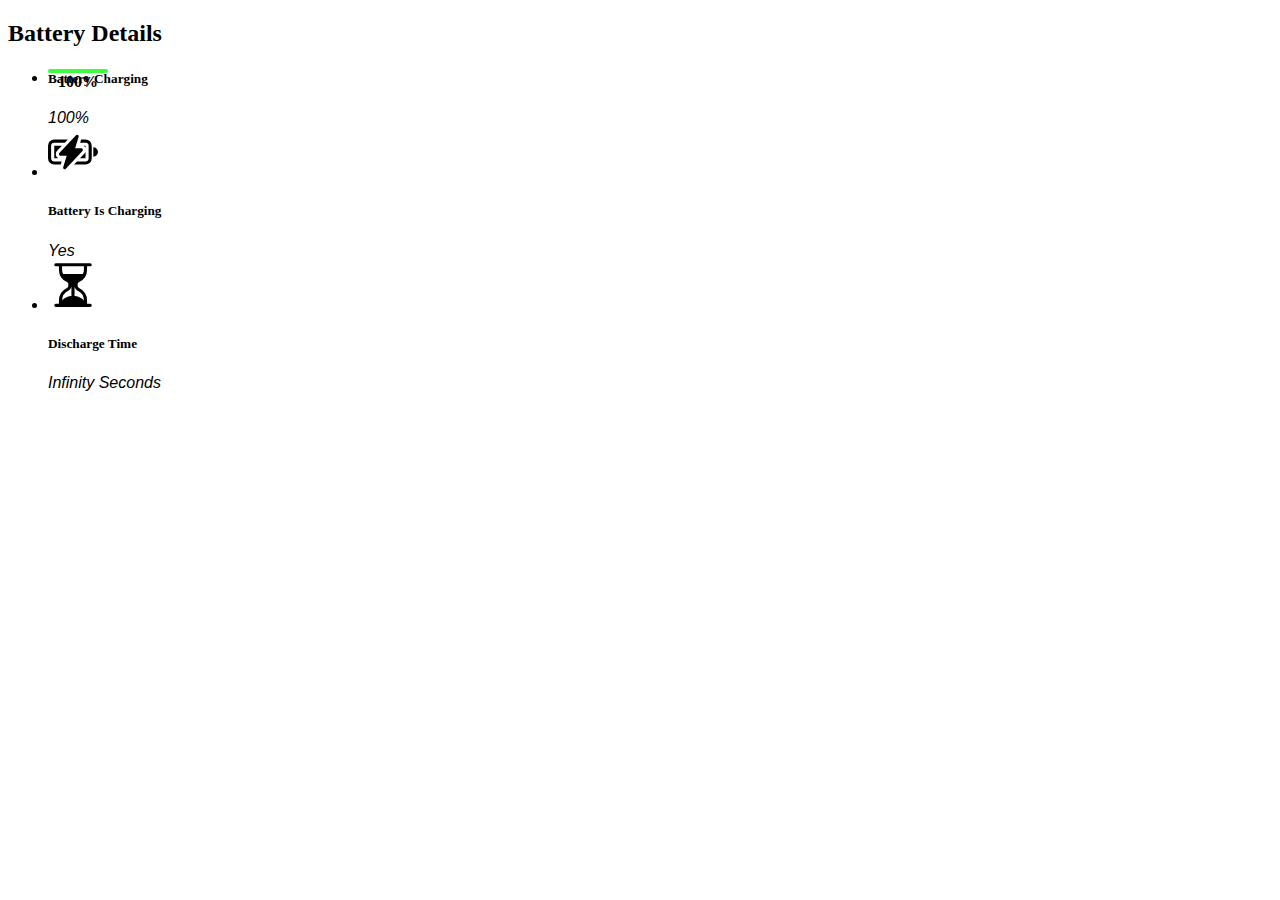
<file: battary Project/index.html>
<!DOCTYPE html>
<html lang="en">
  <head>
    <meta charset="UTF-8" />
    <meta name="viewport" content="width=device-width, initial-scale=1.0" />
    <title>Document</title>
    <link rel="stylesheet" href="https://cdn.jsdelivr.net/npm/bootstrap-icons@1.10.5/font/bootstrap-icons.css" />
    <link href="https://cdn.jsdelivr.net/npm/bootstrap@5.3.1/dist/css/bootstrap.min.css" rel="stylesheet" integrity="sha384-4bw+/aepP/YC94hEpVNVgiZdgIC5+VKNBQNGCHeKRQN+PtmoHDEXuppvnDJzQIu9" crossorigin="anonymous" />
    <style>
      .span {
        font-weight: 500;
        font-style: italic;
        font-family: "Lucida Sans", "Lucida Sans Regular", "Lucida Grande", "Lucida Sans Unicode", Geneva, Verdana, sans-serif;
      }
      .battery {
        margin-top: 8px;
        width: 60px;
        height: 70%;
        background-color: #ccc;
        border-radius: 5px;
        position: relative;
      }

      .battery-fill {
        font-weight: 800;
        height: 100%;

        background-color: #3eff3e;
        border-radius: 5px;
        position: absolute;
        text-align: center;
        padding-top: 4px;
        top: 0;
        left: 0;
        animation: fillAnimation 2s ease-in-out infinite;
      }

      @keyframes fillAnimation {
        0%,
        100% {
          transform: scaleY(1);
        }
        50% {
          transform: scaleY(0.9);
        }
      }
    </style>
  </head>
  <body>
    <div class="modal modal-sheet position-static d-block p-5 py-md-5" tabindex="-1" role="dialog" id="modalTour">
      <div class="modal-dialog" role="document">
        <div class="modal-content rounded-4 shadow bg-body-secondary">
          <div class="modal-body p-5">
            <h2 class="fw-bold mb-0">Battery Details</h2>

            <ul class="d-grid gap-4 my-5 list-unstyled small">
              <li class="d-flex gap-4">
                <div class="battery">
                  <div class="battery-fill" id="battery-fill"></div>
                </div>
                <div>
                  <h5 class="mb-0">Battery Charging</h5>
                  <span class="battery-percentage span"> Yes </span>
                </div>
              </li>
              <li class="d-flex gap-4">
                <svg xmlns="http://www.w3.org/2000/svg" width="50" fill="currentColor" class="bi bi-battery-charging" viewBox="0 0 16 16">
                  <path d="M9.585 2.568a.5.5 0 0 1 .226.58L8.677 6.832h1.99a.5.5 0 0 1 .364.843l-5.334 5.667a.5.5 0 0 1-.842-.49L5.99 9.167H4a.5.5 0 0 1-.364-.843l5.333-5.667a.5.5 0 0 1 .616-.09z" />
                  <path d="M2 4h4.332l-.94 1H2a1 1 0 0 0-1 1v4a1 1 0 0 0 1 1h2.38l-.308 1H2a2 2 0 0 1-2-2V6a2 2 0 0 1 2-2z" />
                  <path d="M2 6h2.45L2.908 7.639A1.5 1.5 0 0 0 3.313 10H2V6zm8.595-2-.308 1H12a1 1 0 0 1 1 1v4a1 1 0 0 1-1 1H9.276l-.942 1H12a2 2 0 0 0 2-2V6a2 2 0 0 0-2-2h-1.405z" />
                  <path d="M12 10h-1.783l1.542-1.639c.097-.103.178-.218.241-.34V10zm0-3.354V6h-.646a1.5 1.5 0 0 1 .646.646zM16 8a1.5 1.5 0 0 1-1.5 1.5v-3A1.5 1.5 0 0 1 16 8z" />
                </svg>
                <div>
                  <h5 class="mb-0">Battery Is Charging</h5>
                  <span class="battery-is-charge span"> Yes </span>
                </div>
              </li>
              <li class="d-flex gap-4">
                <svg xmlns="http://www.w3.org/2000/svg" width="50" fill="currentColor" class="bi bi-hourglass-split" viewBox="0 0 16 16">
                  <path
                    d="M2.5 15a.5.5 0 1 1 0-1h1v-1a4.5 4.5 0 0 1 2.557-4.06c.29-.139.443-.377.443-.59v-.7c0-.213-.154-.451-.443-.59A4.5 4.5 0 0 1 3.5 3V2h-1a.5.5 0 0 1 0-1h11a.5.5 0 0 1 0 1h-1v1a4.5 4.5 0 0 1-2.557 4.06c-.29.139-.443.377-.443.59v.7c0 .213.154.451.443.59A4.5 4.5 0 0 1 12.5 13v1h1a.5.5 0 0 1 0 1h-11zm2-13v1c0 .537.12 1.045.337 1.5h6.326c.216-.455.337-.963.337-1.5V2h-7zm3 6.35c0 .701-.478 1.236-1.011 1.492A3.5 3.5 0 0 0 4.5 13s.866-1.299 3-1.48V8.35zm1 0v3.17c2.134.181 3 1.48 3 1.48a3.5 3.5 0 0 0-1.989-3.158C8.978 9.586 8.5 9.052 8.5 8.351z"
                  />
                </svg>
                <div>
                  <h5 class="mb-0">Discharge Time</h5>
                  <span class="charging-time span"> Yes </span>
                </div>
              </li>
            </ul>
          </div>
        </div>
      </div>
    </div>

    <script src="script.js"></script>
    <script src="https://cdn.jsdelivr.net/npm/bootstrap@5.3.1/dist/js/bootstrap.bundle.min.js" integrity="sha384-HwwvtgBNo3bZJJLYd8oVXjrBZt8cqVSpeBNS5n7C8IVInixGAoxmnlMuBnhbgrkm" crossorigin="anonymous"></script>
  </body>
</html>
</file>
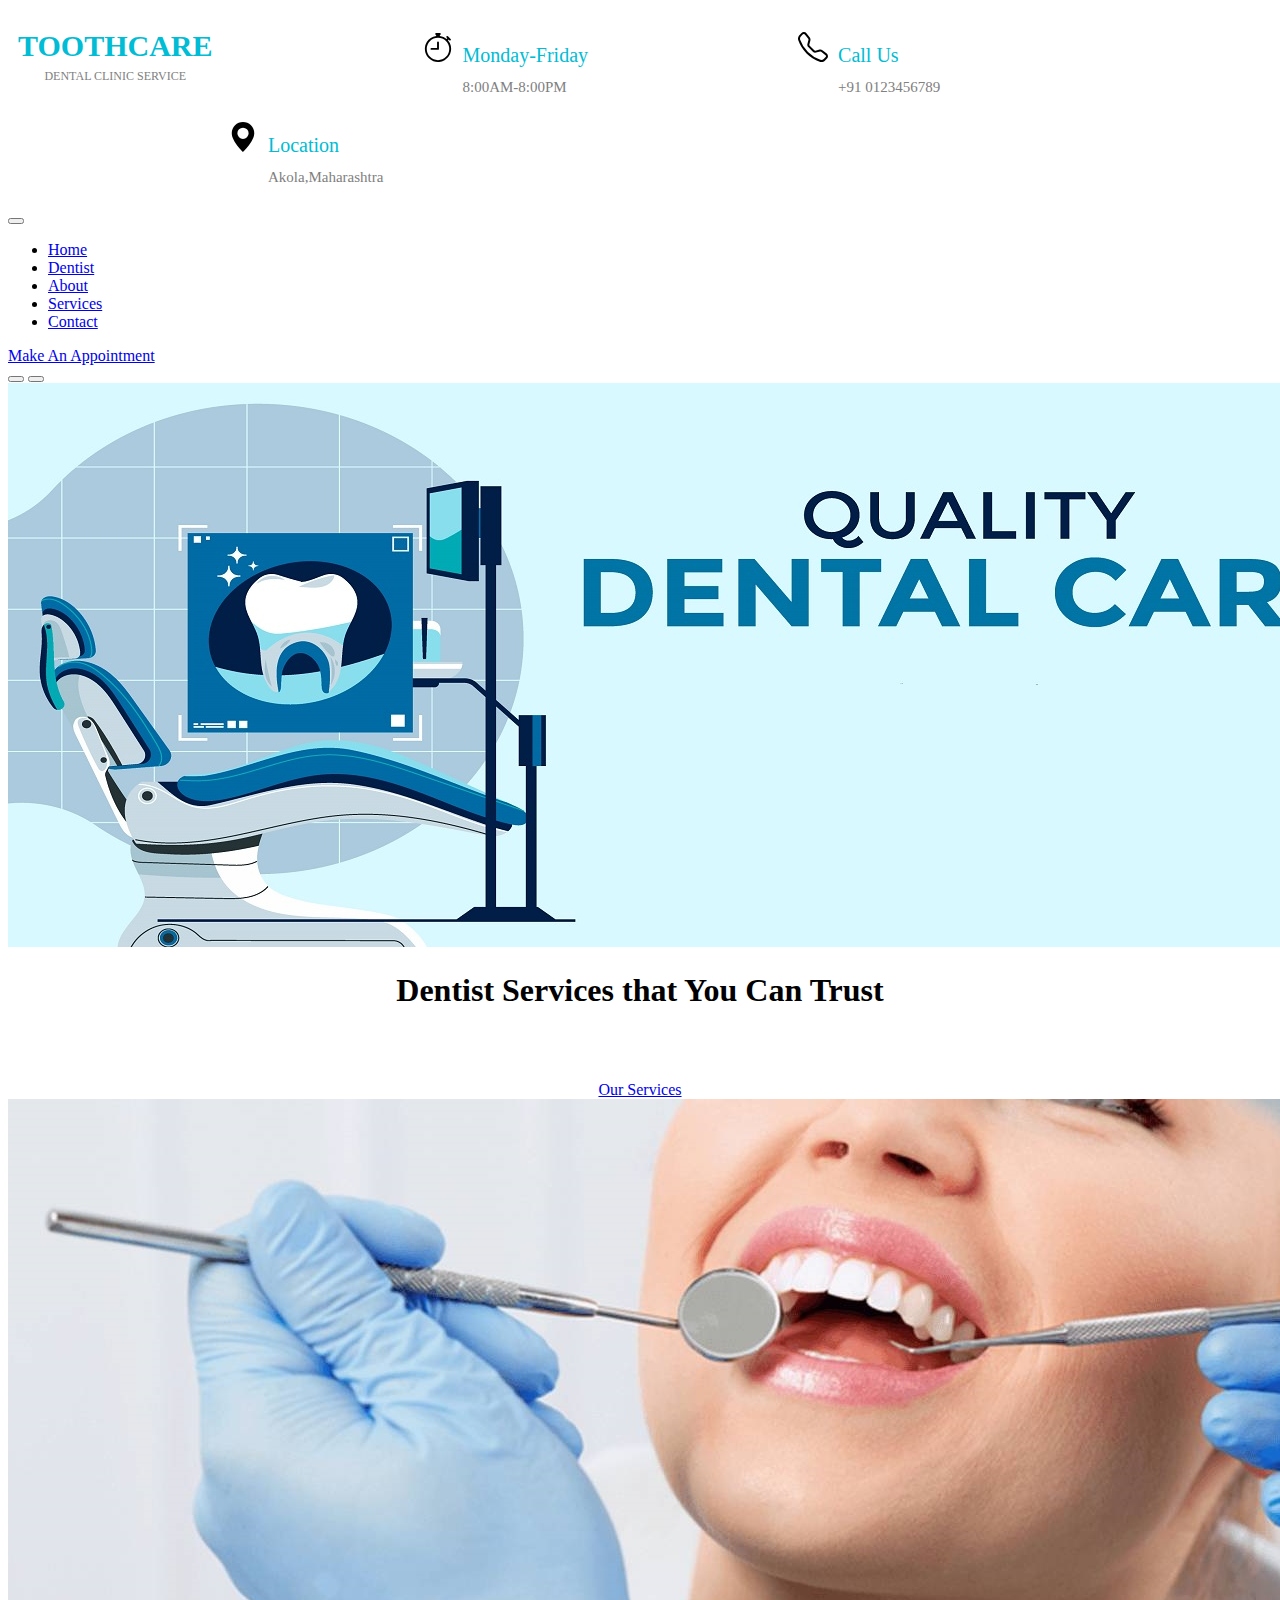
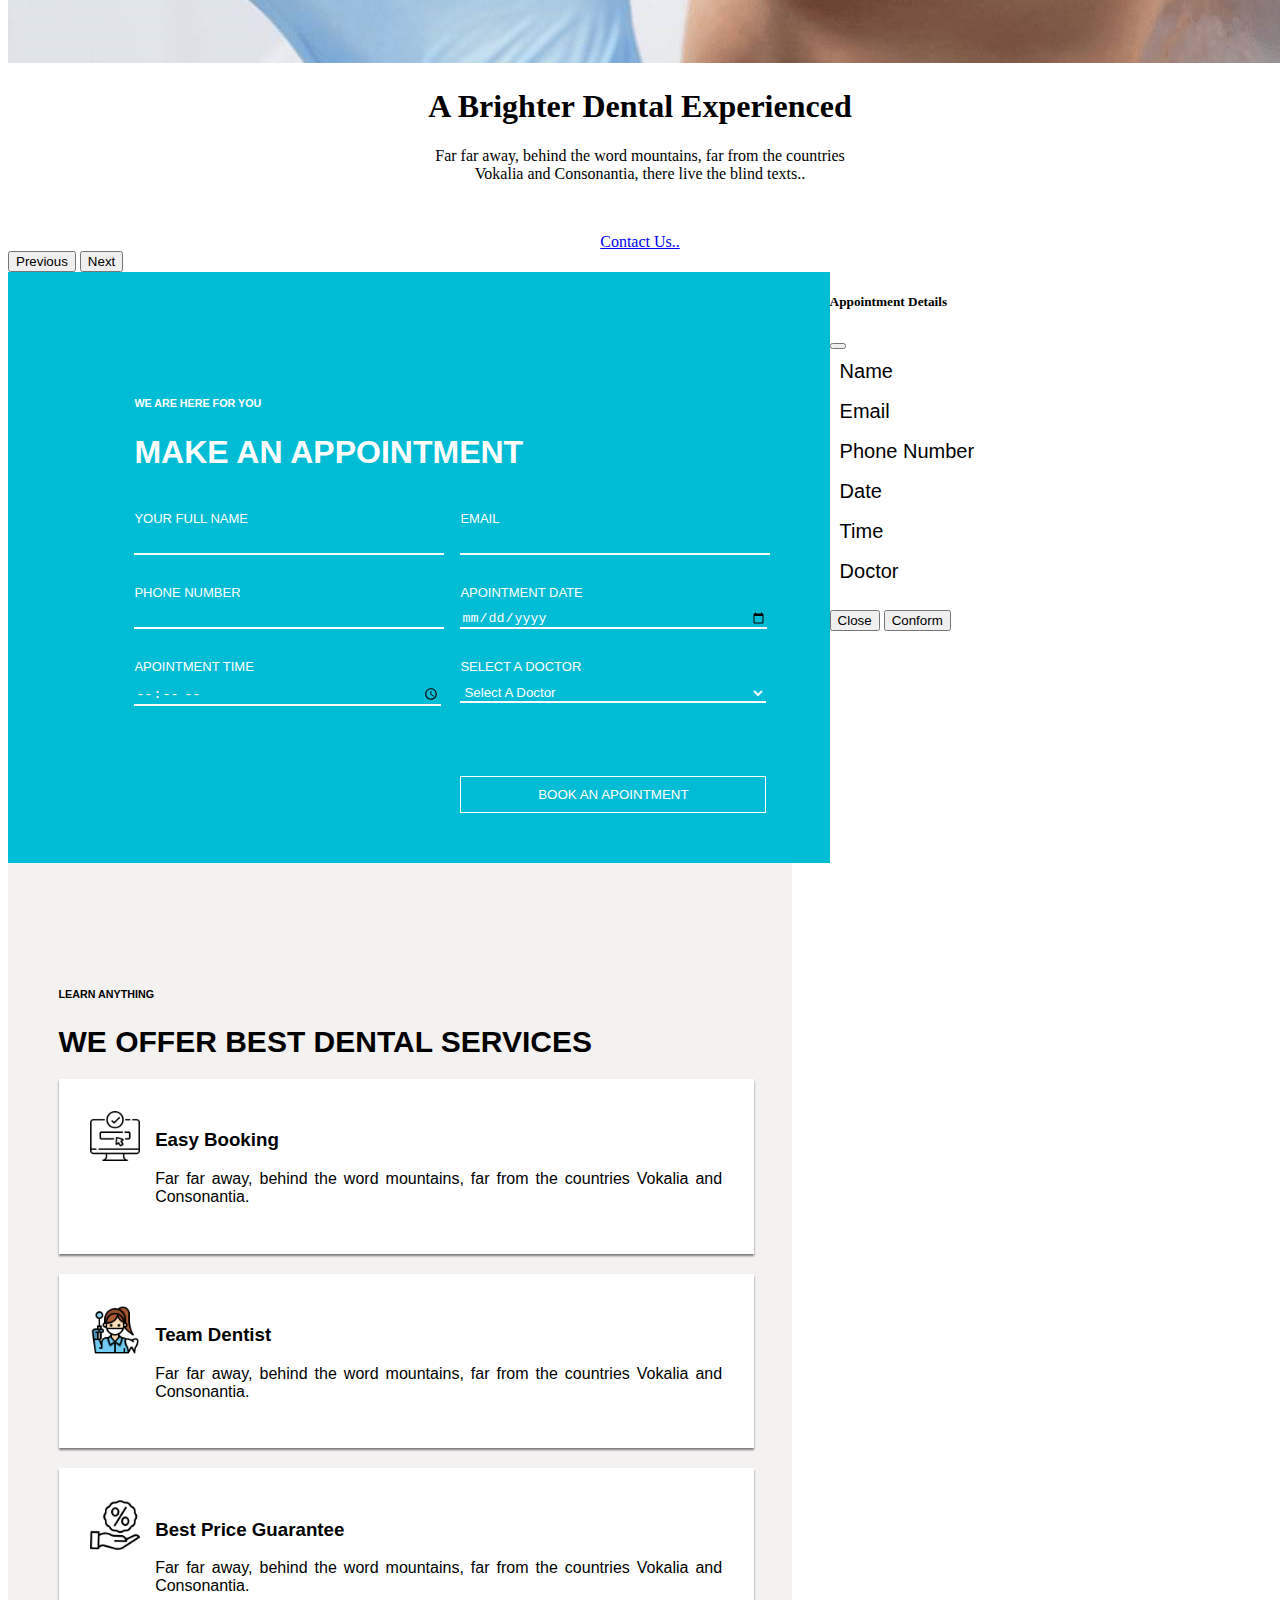
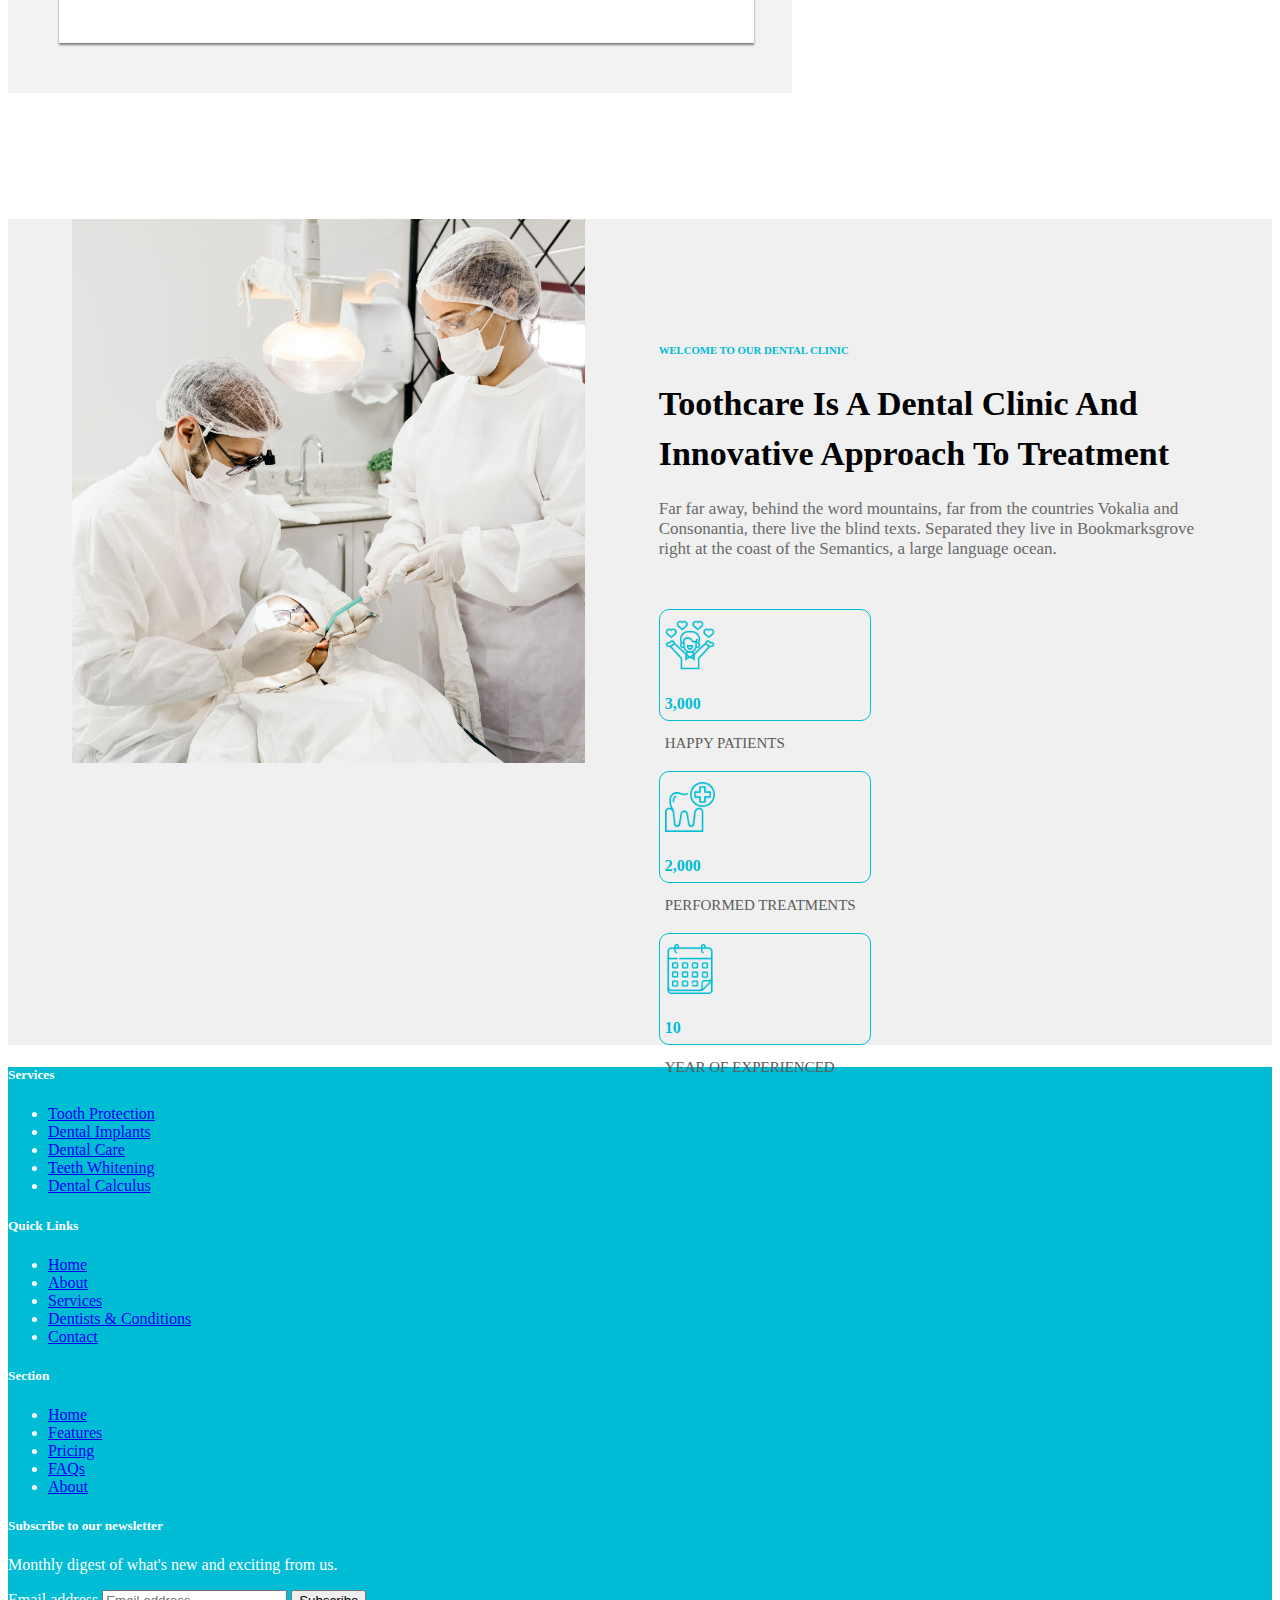
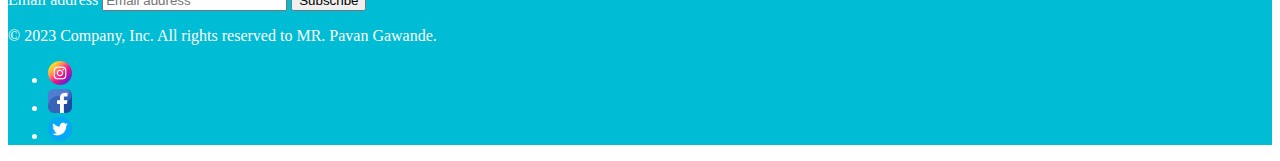
<file: Hospital/index.html>
<!DOCTYPE html>
<html lang="en">
  <head>
    <meta charset="UTF-8" />
    <meta name="viewport" content="width=device-width, initial-scale=1.0" />
    <link href="https://cdn.jsdelivr.net/npm/bootstrap@5.3.1/dist/css/bootstrap.min.css" rel="stylesheet" integrity="sha384-4bw+/aepP/YC94hEpVNVgiZdgIC5+VKNBQNGCHeKRQN+PtmoHDEXuppvnDJzQIu9" crossorigin="anonymous" />
    <link rel="stylesheet" href="https://cdn.jsdelivr.net/npm/bootstrap-icons@1.10.5/font/bootstrap-icons.css" />
    <link rel="stylesheet" href="index.css" />
    <title>Home</title>
  </head>
  <body>
    <!-- navigation -->
    <section class="nav-container">
      <section class="top-container container">
        <div class="col1">
          <h1>TOOTHCARE</h1>
          <p>DENTAL CLINIC SERVICE</p>
        </div>
        <div class="col2">
          <div>
            <img src="images/watch.svg" width="30" alt="clock-logo" />
          </div>
          <div>
            <p class="p1">Monday-Friday</p>
            <p class="p2">8:00AM-8:00PM</p>
          </div>
        </div>
        <div class="col2">
          <div>
            <img src="images/telephone.svg" width="30" alt="telephone-logo" />
          </div>
          <div>
            <p class="p1">Call Us</p>
            <p class="p2">+91 0123456789</p>
          </div>
        </div>
        <div class="col2">
          <div>
            <img src="images/geo-alt-fill.svg" width="30" alt="geo-logo" />
          </div>
          <div>
            <p class="p1">Location</p>
            <p class="p2">Akola,Maharashtra</p>
          </div>
        </div>
      </section>

      <section class="bg-body-tertiary">
        <nav class="navbar nav-underline navbar-expand-lg container">
          <div class="container-fluid">
            <button class="navbar-toggler" type="button" data-bs-toggle="collapse" data-bs-target="#navbarSupportedContent" aria-controls="navbarSupportedContent" aria-expanded="false" aria-label="Toggle navigation">
              <span class="navbar-toggler-icon"></span>
            </button>
            <div class="collapse navbar-collapse" id="navbarSupportedContent">
              <ul class="navbar-nav me-auto mb-2 mb-lg-0">
                <li class="nav-item">
                  <a class="nav-link" aria-current="page" href="index.html">Home</a>
                </li>
                <li class="nav-item">
                  <a class="nav-link" href="./src/Dentist.html">Dentist</a>
                </li>
                <li class="nav-item">
                  <a class="nav-link" href="./src/About.html">About</a>
                </li>

                <li class="nav-item">
                  <a class="nav-link" href="./src/service.html">Services</a>
                </li>
                <li class="nav-item">
                  <a class="nav-link" href="./src/contanct.html">Contact</a>
                </li>
              </ul>
              <div>
                <a class="btn btn-outline-primary" href="#make-appointment">Make An Appointment</a>
              </div>
            </div>
          </div>
        </nav>
      </section>
    </section>

    <!-- Banner content -->
    <section>
      <div id="carouselExampleCaptions" class="carousel slide">
        <div class="carousel-indicators">
          <button type="button" data-bs-target="#carouselExampleCaptions" data-bs-slide-to="0" class="active" aria-current="true" aria-label="Slide 1"></button>
          <button type="button" data-bs-target="#carouselExampleCaptions" data-bs-slide-to="1" aria-label="Slide 2"></button>
        </div>
        <div class="carousel-inner">
          <div class="carousel-item active">
            <img src="images/6735755.jpg" class="d-block w-100" alt="..." />
            <div class="carousel-caption d-none d-md-block">
              <h1>Dentist Services that You Can Trust</h1>
              <p></p>
              <a class="btn btn-lg btn-primary" href="./src/service.html">Our Services</a>
            </div>
          </div>
          <div class="carousel-item">
            <img src="images/bg_4.jpg" class="d-block w-100" alt="..." />
            <div class="carousel-caption d-none d-md-block">
              <h1>A Brighter Dental Experienced</h1>
              <p>Far far away, behind the word mountains, far from the countries</p>
              <p>Vokalia and Consonantia, there live the blind texts..</p>
              <a class="btn btn-lg btn-success" href="./src/contanct.html">Contact Us..</a>
            </div>
          </div>
        </div>
        <button class="carousel-control-prev" type="button" data-bs-target="#carouselExampleCaptions" data-bs-slide="prev">
          <span class="carousel-control-prev-icon" aria-hidden="true"></span>
          <span class="visually-hidden">Previous</span>
        </button>
        <button class="carousel-control-next" type="button" data-bs-target="#carouselExampleCaptions" data-bs-slide="next">
          <span class="carousel-control-next-icon" aria-hidden="true"></span>
          <span class="visually-hidden">Next</span>
        </button>
      </div>
    </section>

    <!-- Appointment Section -->
    <section id="make-appointment" class="appointment-container d-flex">
      <div class="appointment-container-1">
        <h6>We are here for you</h6>
        <h1>Make An Appointment</h1>
        <form id="appointment-form">
          <div>
            <label for="name">Your Full Name</label>
            <input type="text" name="name" id="name" required/>
          </div>
          <div>
            <label for="email">Email</label>
            <input type="email" name="email" id="email" required />
          </div>
          <div>
            <label for="phone">Phone Number</label>
            <input type="number" name="phone" id="phone" required />
          </div>
          <div>
            <label for="a-date">Apointment Date</label>
            <input type="date" name="a-date" id="a-date" required/>
          </div>
          <div>
            <label for="a-date">Apointment Time</label>
            <input type="time" name="a-time" id="a-time" required/>
          </div>
          <div>
            <label for="doctor">Select A Doctor</label>
            <select name="doctor" id="doctor" required>
              <option disabled selected>Select A Doctor</option>
              <option value="Dr. Pavan">Dr. Pavan</option>
              <option value="Dr. Disha">Dr. Disha</option>
              <option value="Dr. Ganesh">Dr. Ganesh</option>
            </select>
          </div>
          <div></div>
          <div><button type="submit" id="book-appointment" class="book-appointment">Book An Apointment</button></div>
        </form>
      </div>

      <!-- modal -->
      <div class="modal fade" id="myModal" tabindex="-1" aria-labelledby="exampleModalLabel" aria-hidden="true">
        <div class="modal-dialog">
          <div class="modal-content">
            <div class="modal-header">
              <h5 class="modal-title" id="exampleModalLabel">Appointment Details</h5>
              <button type="button" class="btn-close" data-bs-dismiss="modal" aria-label="Close"></button>
            </div>
            <div class="modal-body" id="appointment-details">
              <div class="details-container">
                <label>Name </label>
                <p id="showName"></p>

                <label>Email </label>
                <p id="showEmail"></p>
                <label>Phone Number </label>
                <p id="showPhone"></p>
                <label>Date </label>
                <p id="showDate"></p>
                <label>Time </label>
                <p id="showTime"></p>
                <label>Doctor </label>
                <p id="showDoctor"></p>
              </div>
            </div>
            <div class="modal-footer">
              <button type="button" class="btn btn-secondary" data-bs-dismiss="modal">Close</button>
              <button type="button" class="btn btn-primary" data-bs-dismiss="modal" id="conformbtn">Conform</button>
            </div>
          </div>
        </div>
      </div>

      <div class="appointment-container-2">
        <h6>LEARN ANYTHING</h6>
        <h1>We Offer Best Dental Services</h1>
        <div class="dentel-services">
          <img src="images/booking.png" class="dental-service-logo" alt="booking logo" />
          <div style="margin-left: 15px">
            <h3>Easy Booking</h3>
            <p>Far far away, behind the word mountains, far from the countries Vokalia and Consonantia.</p>
          </div>
        </div>
        <div class="dentel-services">
          <img src="images/dentist.png" class="dental-service-logo" alt="booking logo" />
          <div style="margin-left: 15px">
            <h3>Team Dentist</h3>
            <p>Far far away, behind the word mountains, far from the countries Vokalia and Consonantia.</p>
          </div>
        </div>
        <div class="dentel-services">
          <img src="images/offer.png" class="dental-service-logo" alt="booking logo" />
          <div style="margin-left: 15px">
            <h3>Best Price Guarantee</h3>
            <p>Far far away, behind the word mountains, far from the countries Vokalia and Consonantia.</p>
          </div>
        </div>
      </div>
    </section>

    <!-- patient details/data -->

    <section class="patients-data-container">
      <div class="patients-data-container-1">
        <img src="images/bg_5.jpg" alt="patients-pic" />
      </div>
      <div class="patients-data-container-2">
        <h6>WELCOME TO OUR DENTAL CLINIC</h6>
        <h1>Toothcare is a Dental Clinic and Innovative Approach to Treatment</h1>
        <p class="para">Far far away, behind the word mountains, far from the countries Vokalia and Consonantia, there live the blind texts. Separated they live in Bookmarksgrove right at the coast of the Semantics, a large language ocean.</p>

        <div class="d-flex">
          <div class="patient-number d-flex">
            <img src="images/affection.png" alt="affection" />
            <div>
              <h4>3,000</h4>
              <p>HAPPY PATIENTS</p>
            </div>
          </div>
          <div class="patient-number d-flex">
            <img src="images/gum.png" alt="affection" />
            <div>
              <h4>2,000</h4>
              <p>PERFORMED TREATMENTS</p>
            </div>
          </div>
          <div class="patient-number d-flex">
            <img src="images/calendar.png" alt="affection" />
            <div>
              <h4>10</h4>
              <p>YEAR OF EXPERIENCED</p>
            </div>
          </div>
        </div>
      </div>
    </section>

    <!-- Footer Section -->

    <div class="container-fluid mt-5" style="background-color: #00bcd4; color: white">
      <footer class="py-5">
        <div class="row">
          <div class="col-6 col-md-2 mb-3">
            <h5>Services</h5>
            <ul class="nav flex-column">
              <li class="nav-item mb-2"><a href="#" class="nav-link p-0 text-body-secondary">Tooth Protection</a></li>
              <li class="nav-item mb-2"><a href="#" class="nav-link p-0 text-body-secondary">Dental Implants</a></li>
              <li class="nav-item mb-2"><a href="#" class="nav-link p-0 text-body-secondary">Dental Care</a></li>
              <li class="nav-item mb-2"><a href="#" class="nav-link p-0 text-body-secondary">Teeth Whitening</a></li>
              <li class="nav-item mb-2"><a href="#" class="nav-link p-0 text-body-secondary">Dental Calculus</a></li>
            </ul>
          </div>

          <div class="col-6 col-md-2 mb-3">
            <h5>Quick Links</h5>
            <ul class="nav flex-column">
              <li class="nav-item mb-2"><a href="#" class="nav-link p-0 text-body-secondary">Home</a></li>
              <li class="nav-item mb-2"><a href="#" class="nav-link p-0 text-body-secondary">About</a></li>
              <li class="nav-item mb-2"><a href="#" class="nav-link p-0 text-body-secondary">Services</a></li>
              <li class="nav-item mb-2"><a href="#" class="nav-link p-0 text-body-secondary">Dentists & Conditions</a></li>
              <li class="nav-item mb-2"><a href="#" class="nav-link p-0 text-body-secondary">Contact</a></li>
            </ul>
          </div>

          <div class="col-6 col-md-2 mb-3">
            <h5>Section</h5>
            <ul class="nav flex-column">
              <li class="nav-item mb-2"><a href="#" class="nav-link p-0 text-body-secondary">Home</a></li>
              <li class="nav-item mb-2"><a href="#" class="nav-link p-0 text-body-secondary">Features</a></li>
              <li class="nav-item mb-2"><a href="#" class="nav-link p-0 text-body-secondary">Pricing</a></li>
              <li class="nav-item mb-2"><a href="#" class="nav-link p-0 text-body-secondary">FAQs</a></li>
              <li class="nav-item mb-2"><a href="#" class="nav-link p-0 text-body-secondary">About</a></li>
            </ul>
          </div>

          <div class="col-md-5 offset-md-1 mb-3">
            <form>
              <h5>Subscribe to our newsletter</h5>
              <p>Monthly digest of what's new and exciting from us.</p>
              <div class="d-flex flex-column flex-sm-row w-100 gap-2">
                <label for="newsletter1" class="visually-hidden">Email address</label>
                <input id="newsletter1" type="text" class="form-control" placeholder="Email address" spellcheck="false" data-ms-editor="true" />
                <button class="btn btn-primary" type="button">Subscribe</button>
              </div>
            </form>
          </div>
        </div>

        <div class="d-flex flex-column flex-sm-row justify-content-between py-4 my-4 border-top">
          <p>© 2023 Company, Inc. All rights reserved to MR. Pavan Gawande.</p>
          <ul class="list-unstyled d-flex">
            <li class="ms-3">
              <a class="link-body-emphasis" href="#"><img src="images/instagram.png" alt="" /></a>
            </li>
            <li class="ms-3">
              <a class="link-body-emphasis" href="#"><img src="images/facebook.png" width="24" alt="" /></a>
            </li>
            <li class="ms-3">
              <a class="link-body-emphasis" href="#"><img src="images/twitter.png" width="24" alt="" /></a>
            </li>
          </ul>
        </div>
      </footer>
    </div>

    <script src="index.js"></script>
    <script src="https://cdn.jsdelivr.net/npm/bootstrap@5.3.1/dist/js/bootstrap.bundle.min.js" integrity="sha384-HwwvtgBNo3bZJJLYd8oVXjrBZt8cqVSpeBNS5n7C8IVInixGAoxmnlMuBnhbgrkm" crossorigin="anonymous"></script>
  </body>
</html>
</file>
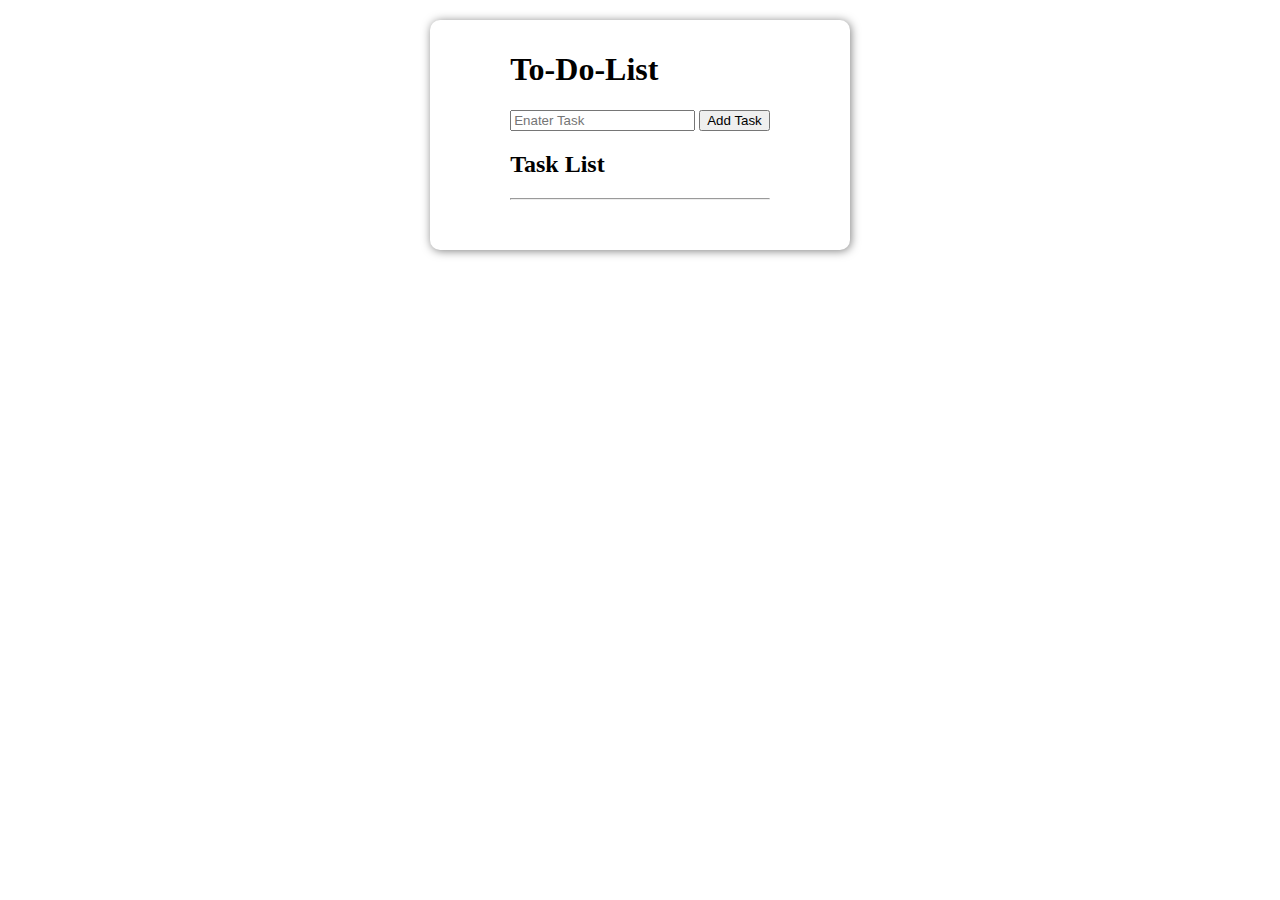
<file: to do list/index.html>
<!DOCTYPE html>
<html lang="en">
  <head>
    <meta charset="UTF-8" />
    <meta name="viewport" content="width=device-width, initial-scale=1.0" />
    <title>To Do List</title>
    <link href="https://cdn.jsdelivr.net/npm/bootstrap@5.3.1/dist/css/bootstrap.min.css" rel="stylesheet" integrity="sha384-4bw+/aepP/YC94hEpVNVgiZdgIC5+VKNBQNGCHeKRQN+PtmoHDEXuppvnDJzQIu9" crossorigin="anonymous" />
    <style>
      li {
        list-style: circle;
        display: flex;
        justify-content: space-between;
        align-items: center;
        margin: 10px 0;
      }
      .main-container {
        display: flex;
        flex-direction: column;
        width: 400px;
        justify-content: center;
        align-items: center;
        margin: 20px auto;
        padding: 10px;
        border-radius: 10px;
        box-shadow: 1px 1px 10px rgba(0, 0, 0, 0.5);
      }
    </style>
  </head>
  <body>
    <div class="main-container">
      <form class="w-100" id="form-task">
        <h1>To-Do-List</h1>
        <div class="input-group">
          <input type="text" class="form-control" id="input-task" placeholder="Enater Task" />
          <button type="submit" class="btn btn-success" id="button-task">Add Task</button>
        </div>
        <h2 style="margin-top: 20px">Task List</h2>
        <hr />
      </form>
      <ul id="list-task" class="list-group w-100"></ul>
    </div>

    <script src="script.js"></script>
    <script src="https://cdn.jsdelivr.net/npm/bootstrap@5.3.1/dist/js/bootstrap.bundle.min.js" integrity="sha384-HwwvtgBNo3bZJJLYd8oVXjrBZt8cqVSpeBNS5n7C8IVInixGAoxmnlMuBnhbgrkm" crossorigin="anonymous"></script>
  </body>
</html>
</file>
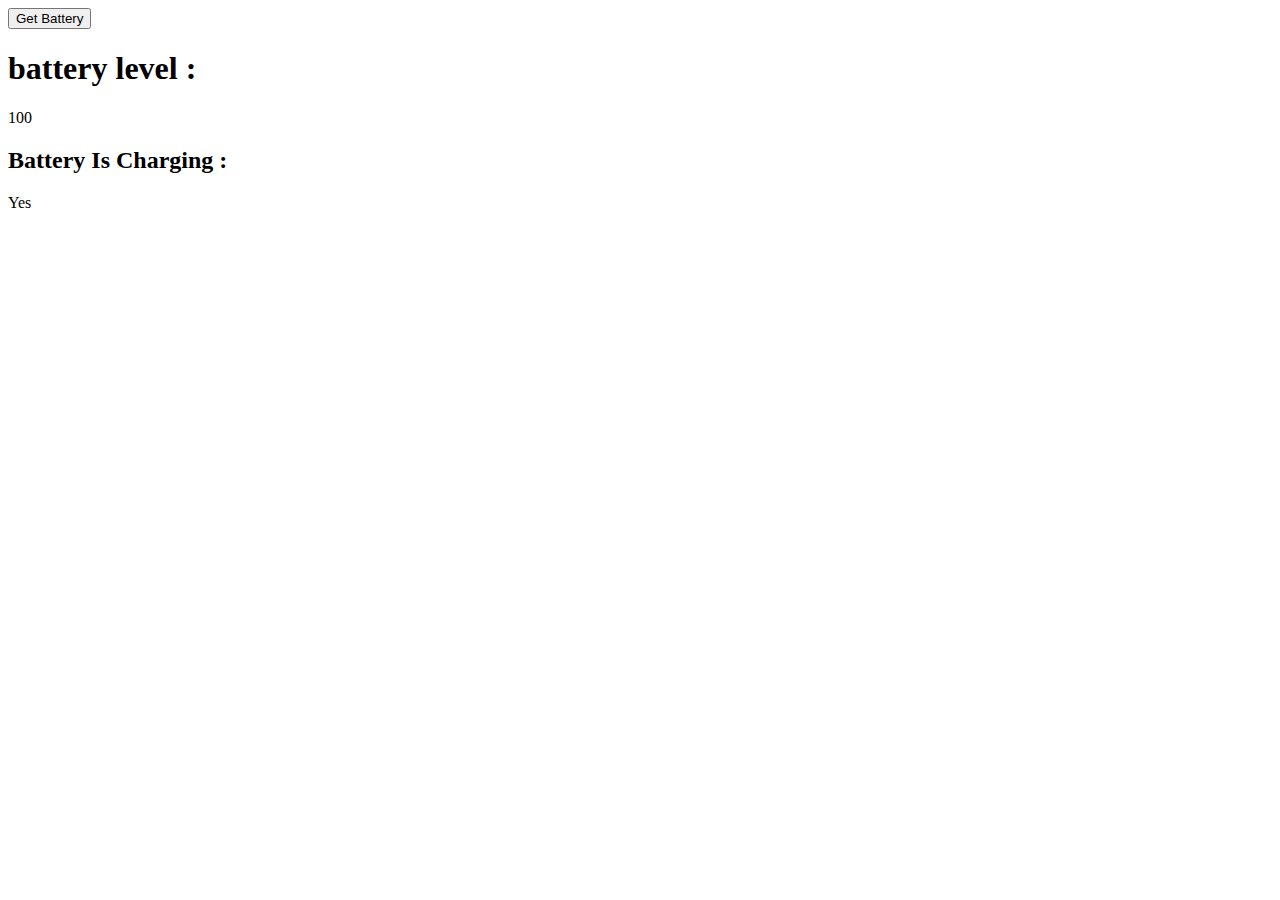
<file: battary Project/form.html>
<!DOCTYPE html>
<html lang="en">
  <head>
    <meta charset="UTF-8" />
    <meta name="viewport" content="width=device-width, initial-scale=1.0" />
    <title>Document</title>
  </head>
  <body>
    <button class="getBatteryDetails">Get Battery</button>
    <h1>battery level :</h1>
    <span class="batteryLevel"></span>
    <h2>Battery Is Charging :</h2>
    <span class="batteryIsCharging"></span>

    <script src="battery.js"></script>
  </body>
</html>
</file>
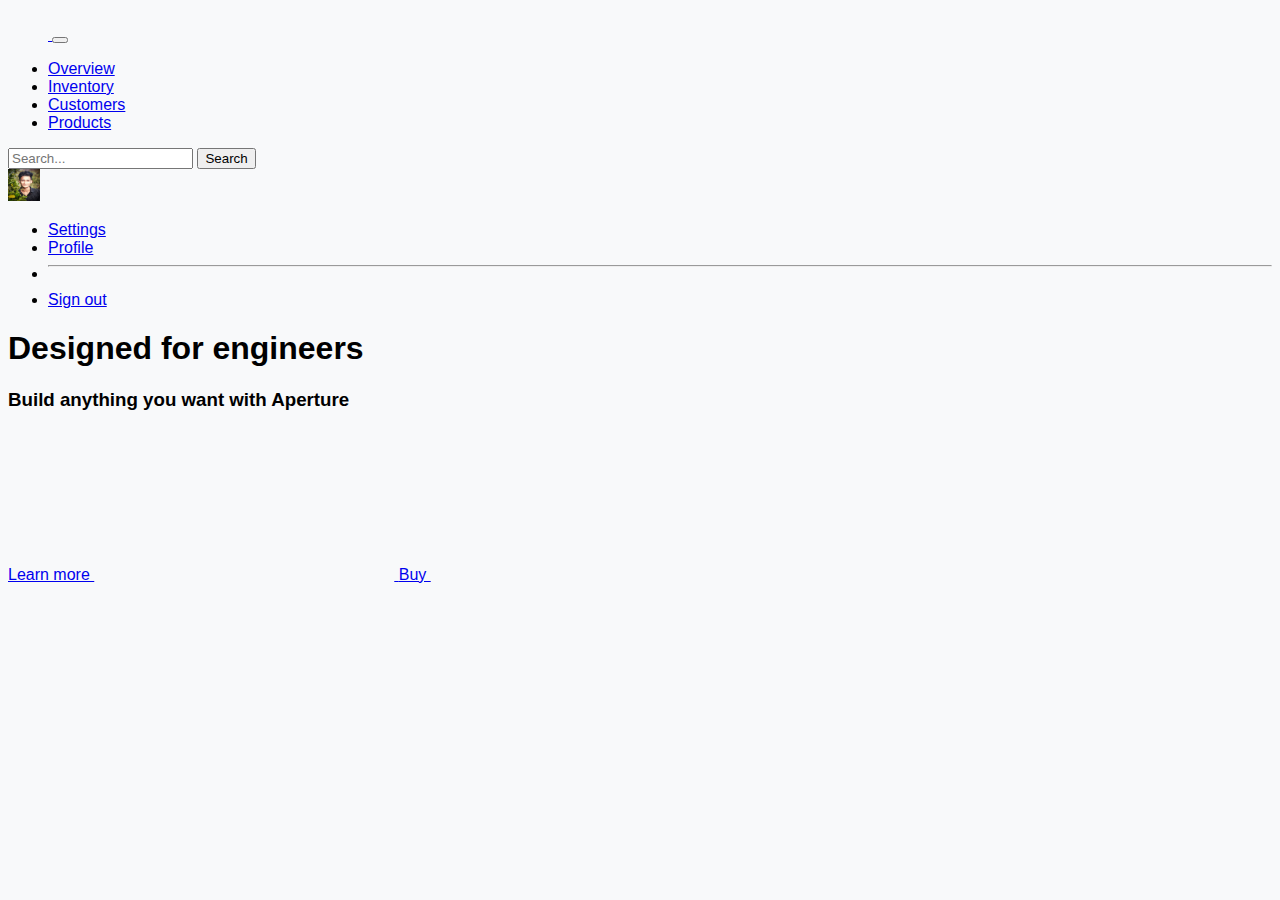
<file: feke Store/store.html>
<!DOCTYPE html>
<html lang="en">
  <head>
    <meta charset="UTF-8" />
    <meta name="viewport" content="width=device-width, initial-scale=1.0" />
    <title>Product Catalog</title>
    <link rel="stylesheet" href="https://cdn.jsdelivr.net/npm/bootstrap@5.3.1/dist/css/bootstrap.min.css" integrity="sha384-4bw+/aepP/YC94hEpVNVgiZdgIC5+VKNBQNGCHeKRQN+PtmoHDEXuppvnDJzQIu9" crossorigin="anonymous" />
    <style>
      /* Add your custom styles here */
      body {
        font-family: Arial, sans-serif;
        background-color: #f8f9fa;
      }

      .product-card {
        margin-bottom: 20px;
        padding: 15px;
        border: 1px solid #dee2e6;
        border-radius: 10px;
        background-color: #fff;
        box-shadow: 0 4px 6px rgba(0, 0, 0, 0.1);
      }

      .product-image {
        max-width: 100%;
        height: auto;
      }

      .product-title {
        font-size: 1.25rem;
        margin-top: 10px;
      }

      .product-description {
        font-size: 0.875rem;
        max-height: 60px;
        overflow: hidden;
      }

      .product-price {
        font-size: 1rem;
        color: #007bff;
      }

      .product-rating {
        font-size: 0.875rem;
      }

      .product-buyer {
        font-size: 0.875rem;
      }
    </style>
  </head>
  <body>
    <header class="p-3 bg-light border-bottom">
      <div class="container">
        <nav class="navbar navbar-expand-lg navbar-light">
          <a class="navbar-brand" href="#">
            <svg class="bi" width="40" height="32" role="img" aria-label="Bootstrap"><use xlink:href="#bootstrap"></use></svg>
          </a>
          <button class="navbar-toggler" type="button" data-bs-toggle="collapse" data-bs-target="#navbarNav" aria-controls="navbarNav" aria-expanded="false" aria-label="Toggle navigation">
            <span class="navbar-toggler-icon"></span>
          </button>
          <div class="collapse navbar-collapse" id="navbarNav">
            <ul class="navbar-nav">
              <li class="nav-item">
                <a class="nav-link" href="#">Overview</a>
              </li>
              <li class="nav-item">
                <a class="nav-link" href="#">Inventory</a>
              </li>
              <li class="nav-item">
                <a class="nav-link" href="#">Customers</a>
              </li>
              <li class="nav-item">
                <a class="nav-link" href="#">Products</a>
              </li>
            </ul>
          </div>
          <form class="d-flex">
            <input class="form-control me-2" type="search" placeholder="Search..." aria-label="Search" />
            <button class="btn btn-outline-primary" type="submit">Search</button>
          </form>
          <div class="dropdown">
            <a href="#" class="d-block link-secondary text-decoration-none dropdown-toggle" role="button" id="dropdownMenuLink" data-bs-toggle="dropdown" aria-expanded="false">
              <img src="images/pic.jpeg" alt="Profile" width="32" height="32" class="rounded-circle" />
            </a>
            <ul class="dropdown-menu dropdown-menu-end" aria-labelledby="dropdownMenuLink">
              <li><a class="dropdown-item" href="#">Settings</a></li>
              <li><a class="dropdown-item" href="#">Profile</a></li>
              <li><hr class="dropdown-divider" /></li>
              <li><a class="dropdown-item" href="#">Sign out</a></li>
            </ul>
          </div>
        </nav>
      </div>
    </header>

    <main class="container my-5">
      <div class="position-relative overflow-hidden p-3 p-md-5 m-md-3 text-center bg-body-tertiary rounded shadow">
        <div class="col-md-6 p-lg-5 mx-auto my-5">
          <h1 class="display-4 fw-bold">Designed for engineers</h1>
          <h3 class="fw-normal text-muted mb-3">Build anything you want with Aperture</h3>
          <div class="d-flex gap-3 justify-content-center lead fw-normal">
            <a class="btn btn-outline-primary" href="#">
              Learn more
              <svg class="bi"><use xlink:href="#chevron-right"></use></svg>
            </a>
            <a class="btn btn-primary" href="#">
              Buy
              <svg class="bi"><use xlink:href="#chevron-right"></use></svg>
            </a>
          </div>
        </div>
        <div class="product-device shadow-sm d-md-block"></div>
        <div class="product-device product-device-2 shadow-sm d-md-block"></div>
      </div>
    </main>

    <section class="container">
      <div class="row product-container">
        <!-- Product cards will be dynamically added here -->
      </div>
    </section>

    <script>
      const productContainer = document.querySelector(".product-container");

      const fetchProducts = async () => {
        try {
          const response = await fetch("https://fakestoreapi.com/products");
          const data = await response.json();

          const productsHtml = data
            .map(
              (product) => `
                <div class="col-md-4">
                    <div class="product-card">
                        <img src="${product.image}" class="product-image img-fluid" alt="${product.title}">
                        <h5 class="product-title">${product.title}</h5>
                        <p class="product-description">${product.description}</p>
                        <p class="product-price">Price: $${product.price.toFixed(2)}</p>
                        <p class="product-rating">Rating: ${product.rating.rate} &#9733;</p>
                        <p class="product-buyer">Number of Ratings: ${product.rating.count} &#128104;</p>
                        <button class="btn btn-primary">Add to Cart</button>
                        <button class="btn btn-success">Buy Now &#128522;</button>
                    </div>
                </div>
            `
            )
            .join("");

          productContainer.innerHTML = productsHtml;
        } catch (error) {
          console.log(error);
        }
      };

      document.addEventListener("DOMContentLoaded", fetchProducts);
    </script>
    <script src="https://cdn.jsdelivr.net/npm/bootstrap@5.3.1/dist/js/bootstrap.bundle.min.js" integrity="sha384-HwwvtgBNo3bZJJLYd8oVXjrBZt8cqVSpeBNS5n7C8IVInixGAoxmnlMuBnhbgrkm" crossorigin="anonymous"></script>
  </body>
</html>
</file>
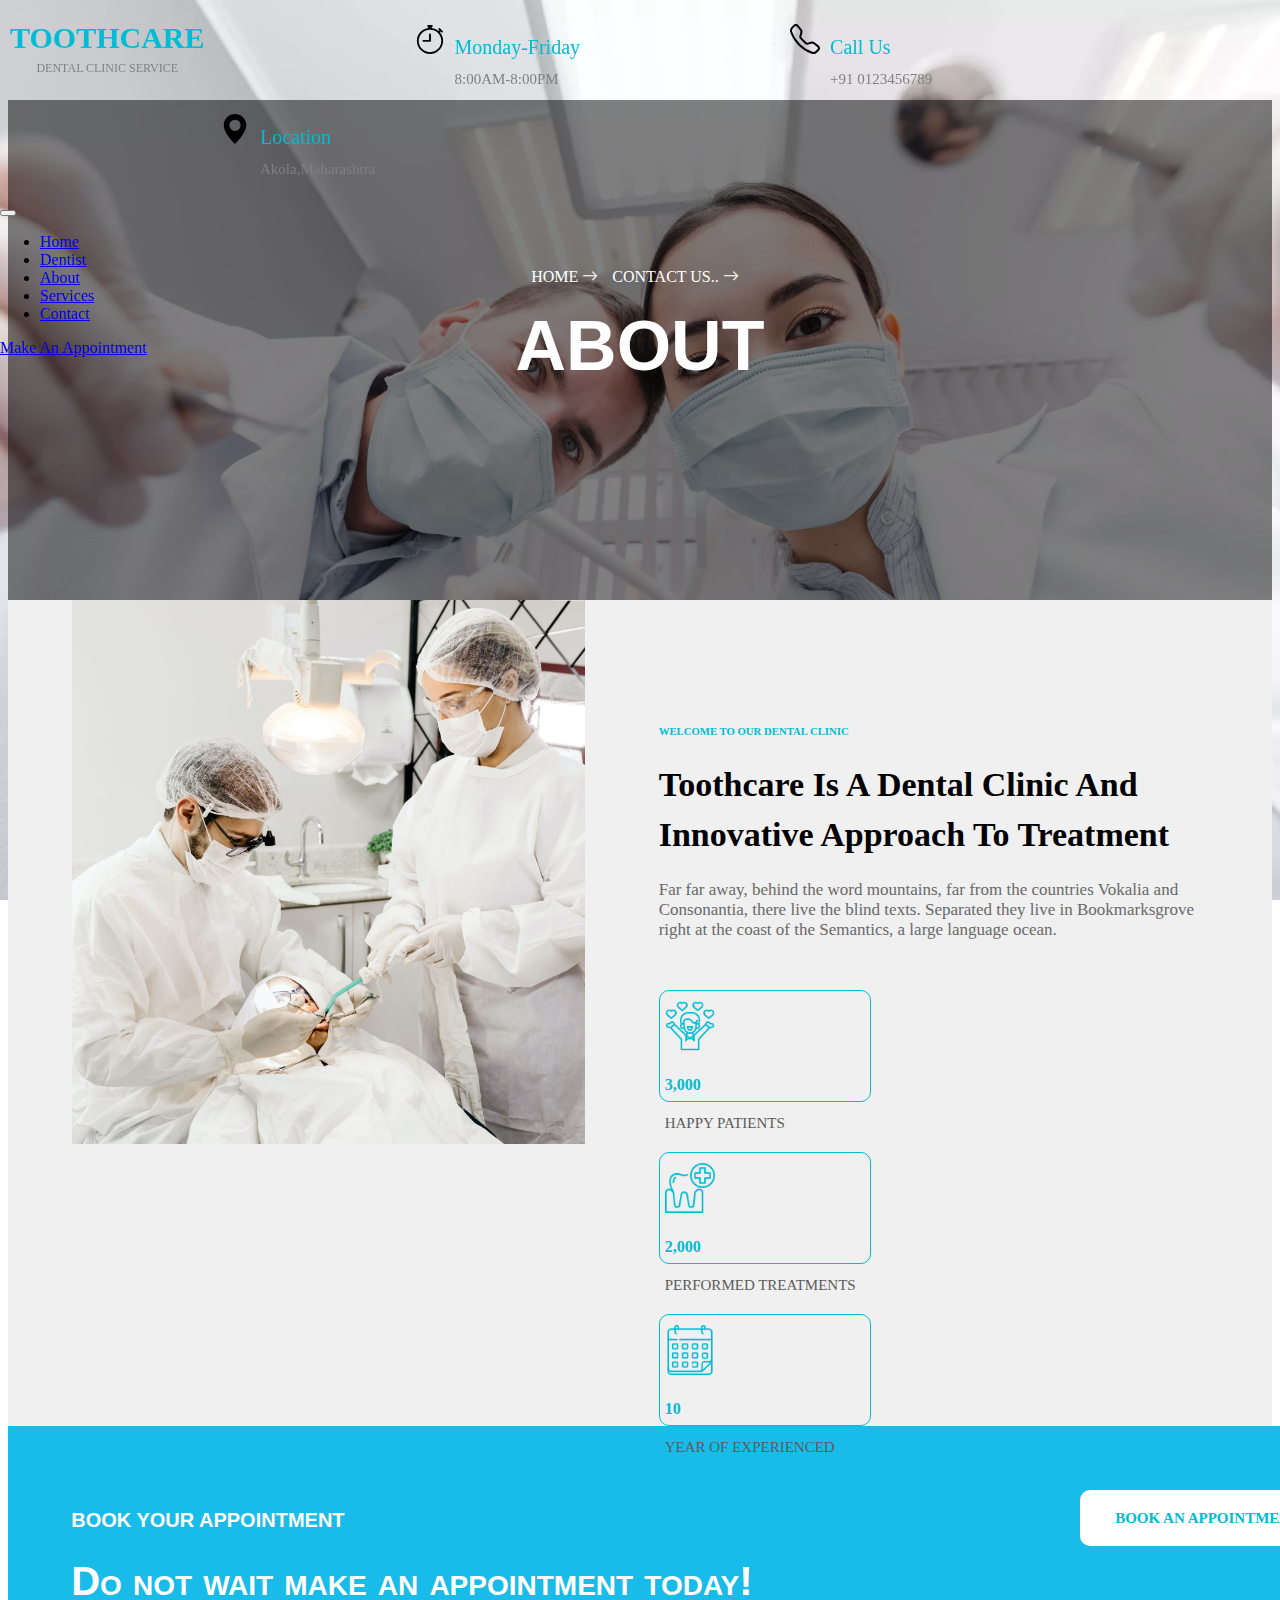
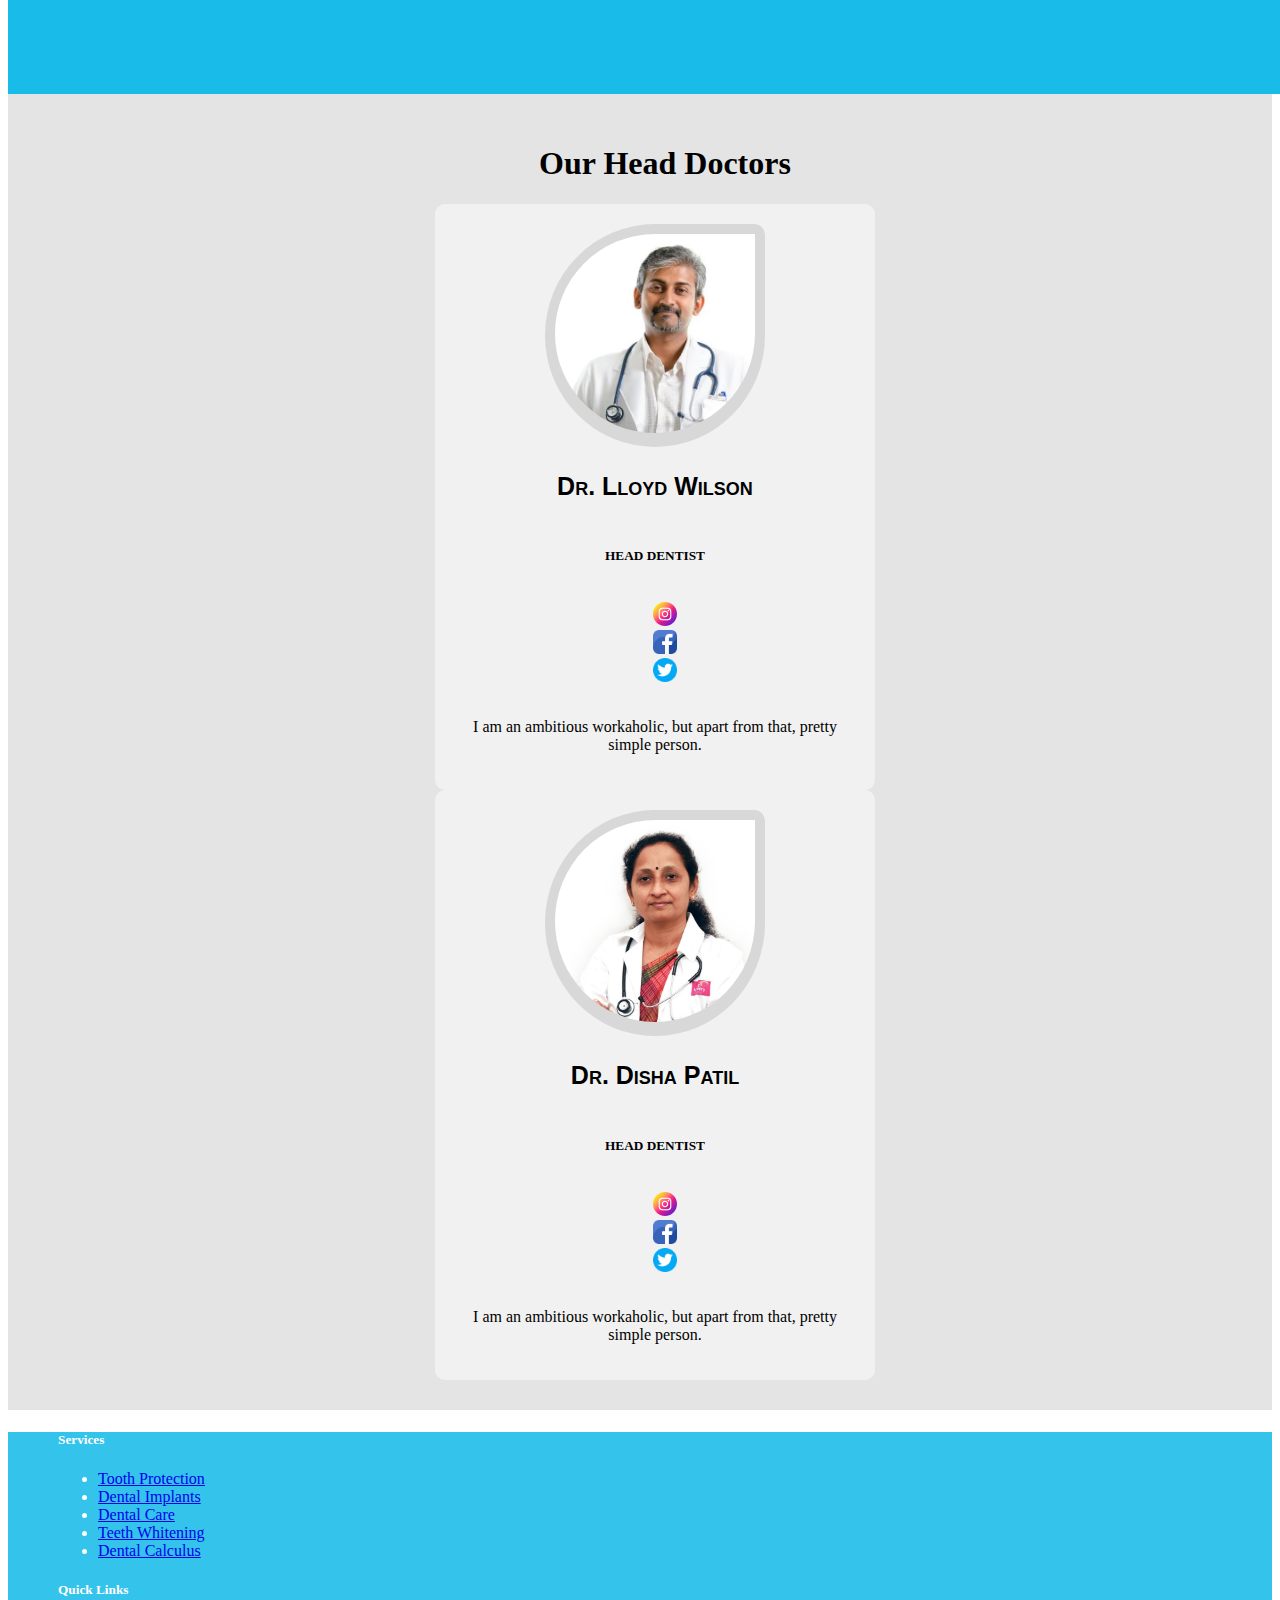
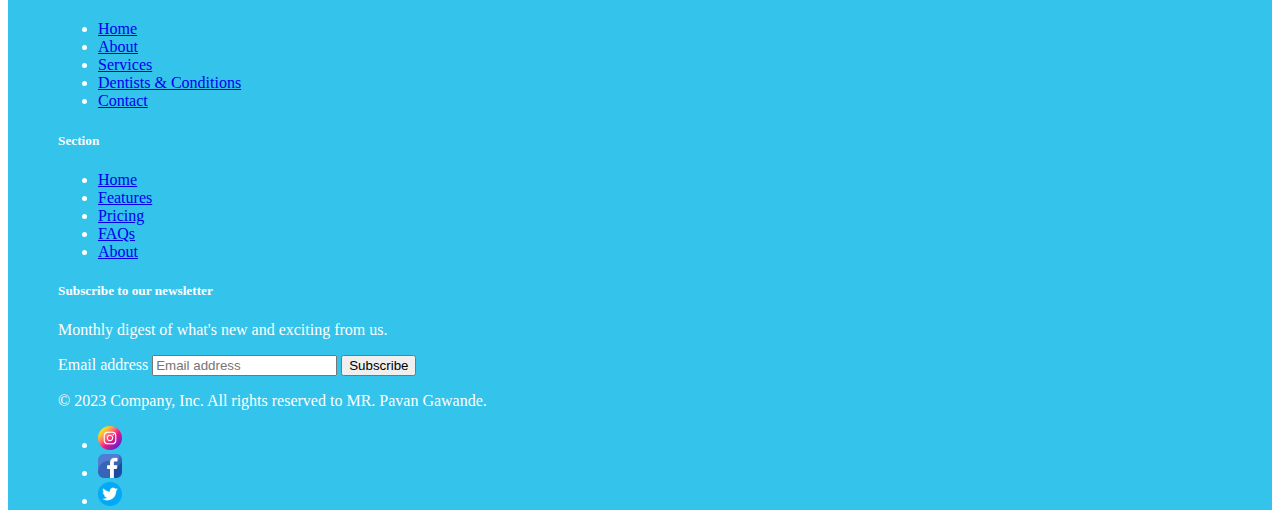
<file: Hospital/src/About.html>
<!DOCTYPE html>
<html lang="en">
  <head>
    <meta charset="UTF-8" />
    <meta name="viewport" content="width=device-width, initial-scale=1.0" />
    <link rel="stylesheet" href="./styles/nav.css" />
    <link rel="stylesheet" href="styles/service.css" />
    <link rel="stylesheet" href="styles/dentist.css" />
    <link rel="stylesheet" href="./styles/about.css" />
    <link href="https://cdn.jsdelivr.net/npm/bootstrap@5.3.1/dist/css/bootstrap.min.css" rel="stylesheet" integrity="sha384-4bw+/aepP/YC94hEpVNVgiZdgIC5+VKNBQNGCHeKRQN+PtmoHDEXuppvnDJzQIu9" crossorigin="anonymous" />
    <link rel="stylesheet" href="https://cdn.jsdelivr.net/npm/bootstrap-icons@1.10.5/font/bootstrap-icons.css" />
    <title>About</title>
  </head>
  <body>
    <section class="nav-container bg-body-tertiary">
      <section class="top-container container">
        <div class="col1">
          <h1>TOOTHCARE</h1>
          <p>DENTAL CLINIC SERVICE</p>
        </div>
        <div class="col2">
          <div>
            <img src="../images/watch.svg" width="30" alt="clock-logo" />
          </div>
          <div>
            <p class="p1">Monday-Friday</p>
            <p class="p2">8:00AM-8:00PM</p>
          </div>
        </div>
        <div class="col2">
          <div>
            <img src="../images/telephone.svg" width="30" alt="telephone-logo" />
          </div>
          <div>
            <p class="p1">Call Us</p>
            <p class="p2">+91 0123456789</p>
          </div>
        </div>
        <div class="col2">
          <div>
            <img src="../images/geo-alt-fill.svg" width="30" alt="geo-logo" />
          </div>
          <div>
            <p class="p1">Location</p>
            <p class="p2">Akola,Maharashtra</p>
          </div>
        </div>
      </section>

      <section class="bg-body-tertiary">
        <nav class="navbar nav-underline navbar-expand-lg container w-100">
          <div class="container-fluid">
            <button class="navbar-toggler" type="button" data-bs-toggle="collapse" data-bs-target="#navbarSupportedContent" aria-controls="navbarSupportedContent" aria-expanded="false" aria-label="Toggle navigation">
              <span class="navbar-toggler-icon"></span>
            </button>
            <div class="collapse navbar-collapse" id="navbarSupportedContent">
              <ul class="navbar-nav me-auto mb-2 mb-lg-0">
                <li class="nav-item">
                  <a class="nav-link" aria-current="page" href="../index.html">Home</a>
                </li>
                <li class="nav-item">
                  <a class="nav-link" href="../src/Dentist.html">Dentist</a>
                </li>
                <li class="nav-item">
                  <a class="nav-link" href="../src/About.html">About</a>
                </li>

                <li class="nav-item">
                  <a class="nav-link" href="../src/service.html">Services</a>
                </li>
                <li class="nav-item">
                  <a class="nav-link" href="./contanct.html">Contact</a>
                </li>
              </ul>
              <div>
                <a class="btn btn-outline-primary" href="../index.html#make-appointment">Make An Appointment</a>
              </div>
            </div>
          </div>
        </nav>
      </section>
    </section>

    <div class="empty-container w-100">
      <div>
        <a href="../index.html">Home <i class="bi bi-arrow-right"></i></a>
        <a href="contanct.html">Contact Us.. <i class="bi bi-arrow-right"></i></a>
      </div>
      <div>
        <h1>About</h1>
      </div>
    </div>

    <section class="patients-data-container">
      <div class="patients-data-container-1">
        <img src="../images/bg_5.jpg" alt="patients-pic" />
      </div>
      <div class="patients-data-container-2">
        <h6>WELCOME TO OUR DENTAL CLINIC</h6>
        <h1>Toothcare is a Dental Clinic and Innovative Approach to Treatment</h1>
        <p class="para">Far far away, behind the word mountains, far from the countries Vokalia and Consonantia, there live the blind texts. Separated they live in Bookmarksgrove right at the coast of the Semantics, a large language ocean.</p>

        <div class="d-flex">
          <div class="patient-number d-flex">
            <img src="../images/affection.png" alt="affection" />
            <div>
              <h4>3,000</h4>
              <p>HAPPY PATIENTS</p>
            </div>
          </div>
          <div class="patient-number d-flex">
            <img src="../images/gum.png" alt="affection" />
            <div>
              <h4>2,000</h4>
              <p>PERFORMED TREATMENTS</p>
            </div>
          </div>
          <div class="patient-number d-flex">
            <img src="../images/calendar.png" alt="affection" />
            <div>
              <h4>10</h4>
              <p>YEAR OF EXPERIENCED</p>
            </div>
          </div>
        </div>
      </div>
    </section>

    <div class="dentist-appointment-container w-100">
      <div class="div1">
        <h3>BOOK YOUR APPOINTMENT</h3>
        <h1>Do not wait make an appointment today!</h1>
      </div>
      <div class="div2">
        <a href="../index.html#make-appointment">Book An Appointment</a>
      </div>
    </div>

    <div class="about-doctor-details">
      <h1>Our Head Doctors</h1>
      <div class="d-flex justify-content-between">
        <div class="doctor-info">
          <div class="doctor-img">
            <img src="../images/doctor1.jpg" alt="" />
          </div>
          <h3>Dr. Lloyd Wilson</h3>
          <h5>HEAD DENTIST</h5>
          <ul class="d-flex" style="list-style: none">
            <li>
              <a href="#"><img src="../images/instagram.png" width="24" alt="" /></a>
            </li>
            <li>
              <a href="#"><img src="../images/facebook.png" width="24" alt="" /></a>
            </li>
            <li>
              <a href="#"><img src="../images/twitter.png" width="24" alt="" /></a>
            </li>
          </ul>
          <p>I am an ambitious workaholic, but apart from that, pretty simple person.</p>
        </div>

        <div class="doctor-info">
          <div class="doctor-img">
            <img src="../images/doctor6.jpg" alt="" />
          </div>
          <h3>Dr. Disha Patil</h3>
          <h5>HEAD DENTIST</h5>
          <ul class="d-flex" style="list-style: none">
            <li>
              <a href="#"><img src="../images/instagram.png" width="24" alt="" /></a>
            </li>
            <li>
              <a href="#"><img src="../images/facebook.png" width="24" alt="" /></a>
            </li>
            <li>
              <a href="#"><img src="../images/twitter.png" width="24" alt="" /></a>
            </li>
          </ul>
          <p>I am an ambitious workaholic, but apart from that, pretty simple person.</p>
        </div>
      </div>
    </div>

    <div class="container-fluid footer-container">
      <footer class="py-5">
        <div class="row">
          <div class="col-6 col-md-2 mb-3">
            <h5>Services</h5>
            <ul class="nav flex-column">
              <li class="nav-item mb-2"><a href="#" class="nav-link p-0 text-body-secondary">Tooth Protection</a></li>
              <li class="nav-item mb-2"><a href="#" class="nav-link p-0 text-body-secondary">Dental Implants</a></li>
              <li class="nav-item mb-2"><a href="#" class="nav-link p-0 text-body-secondary">Dental Care</a></li>
              <li class="nav-item mb-2"><a href="#" class="nav-link p-0 text-body-secondary">Teeth Whitening</a></li>
              <li class="nav-item mb-2"><a href="#" class="nav-link p-0 text-body-secondary">Dental Calculus</a></li>
            </ul>
          </div>

          <div class="col-6 col-md-2 mb-3">
            <h5>Quick Links</h5>
            <ul class="nav flex-column">
              <li class="nav-item mb-2"><a href="#" class="nav-link p-0 text-body-secondary">Home</a></li>
              <li class="nav-item mb-2"><a href="#" class="nav-link p-0 text-body-secondary">About</a></li>
              <li class="nav-item mb-2"><a href="#" class="nav-link p-0 text-body-secondary">Services</a></li>
              <li class="nav-item mb-2"><a href="#" class="nav-link p-0 text-body-secondary">Dentists & Conditions</a></li>
              <li class="nav-item mb-2"><a href="#" class="nav-link p-0 text-body-secondary">Contact</a></li>
            </ul>
          </div>

          <div class="col-6 col-md-2 mb-3">
            <h5>Section</h5>
            <ul class="nav flex-column">
              <li class="nav-item mb-2"><a href="#" class="nav-link p-0 text-body-secondary">Home</a></li>
              <li class="nav-item mb-2"><a href="#" class="nav-link p-0 text-body-secondary">Features</a></li>
              <li class="nav-item mb-2"><a href="#" class="nav-link p-0 text-body-secondary">Pricing</a></li>
              <li class="nav-item mb-2"><a href="#" class="nav-link p-0 text-body-secondary">FAQs</a></li>
              <li class="nav-item mb-2"><a href="#" class="nav-link p-0 text-body-secondary">About</a></li>
            </ul>
          </div>

          <div class="col-md-5 offset-md-1 mb-3">
            <form>
              <h5>Subscribe to our newsletter</h5>
              <p>Monthly digest of what's new and exciting from us.</p>
              <div class="d-flex flex-column flex-sm-row w-100 gap-2">
                <label for="newsletter1" class="visually-hidden">Email address</label>
                <input id="newsletter1" type="text" class="form-control" placeholder="Email address" spellcheck="false" data-ms-editor="true" />
                <button class="btn btn-primary" type="button">Subscribe</button>
              </div>
            </form>
          </div>
        </div>

        <div class="d-flex flex-column flex-sm-row justify-content-between py-4 my-4 border-top">
          <p>© 2023 Company, Inc. All rights reserved to MR. Pavan Gawande.</p>
          <ul class="list-unstyled d-flex">
            <li class="ms-3">
              <a class="link-body-emphasis" href="#"><img src="../images/instagram.png" alt="" /></a>
            </li>
            <li class="ms-3">
              <a class="link-body-emphasis" href="#"><img src="../images/facebook.png" width="24" alt="" /></a>
            </li>
            <li class="ms-3">
              <a class="link-body-emphasis" href="#"><img src="../images/twitter.png" width="24" alt="" /></a>
            </li>
          </ul>
        </div>
      </footer>
    </div>
    <script src="https://cdn.jsdelivr.net/npm/bootstrap@5.3.1/dist/js/bootstrap.bundle.min.js" integrity="sha384-HwwvtgBNo3bZJJLYd8oVXjrBZt8cqVSpeBNS5n7C8IVInixGAoxmnlMuBnhbgrkm" crossorigin="anonymous"></script>
  </body>
</html>
</file>
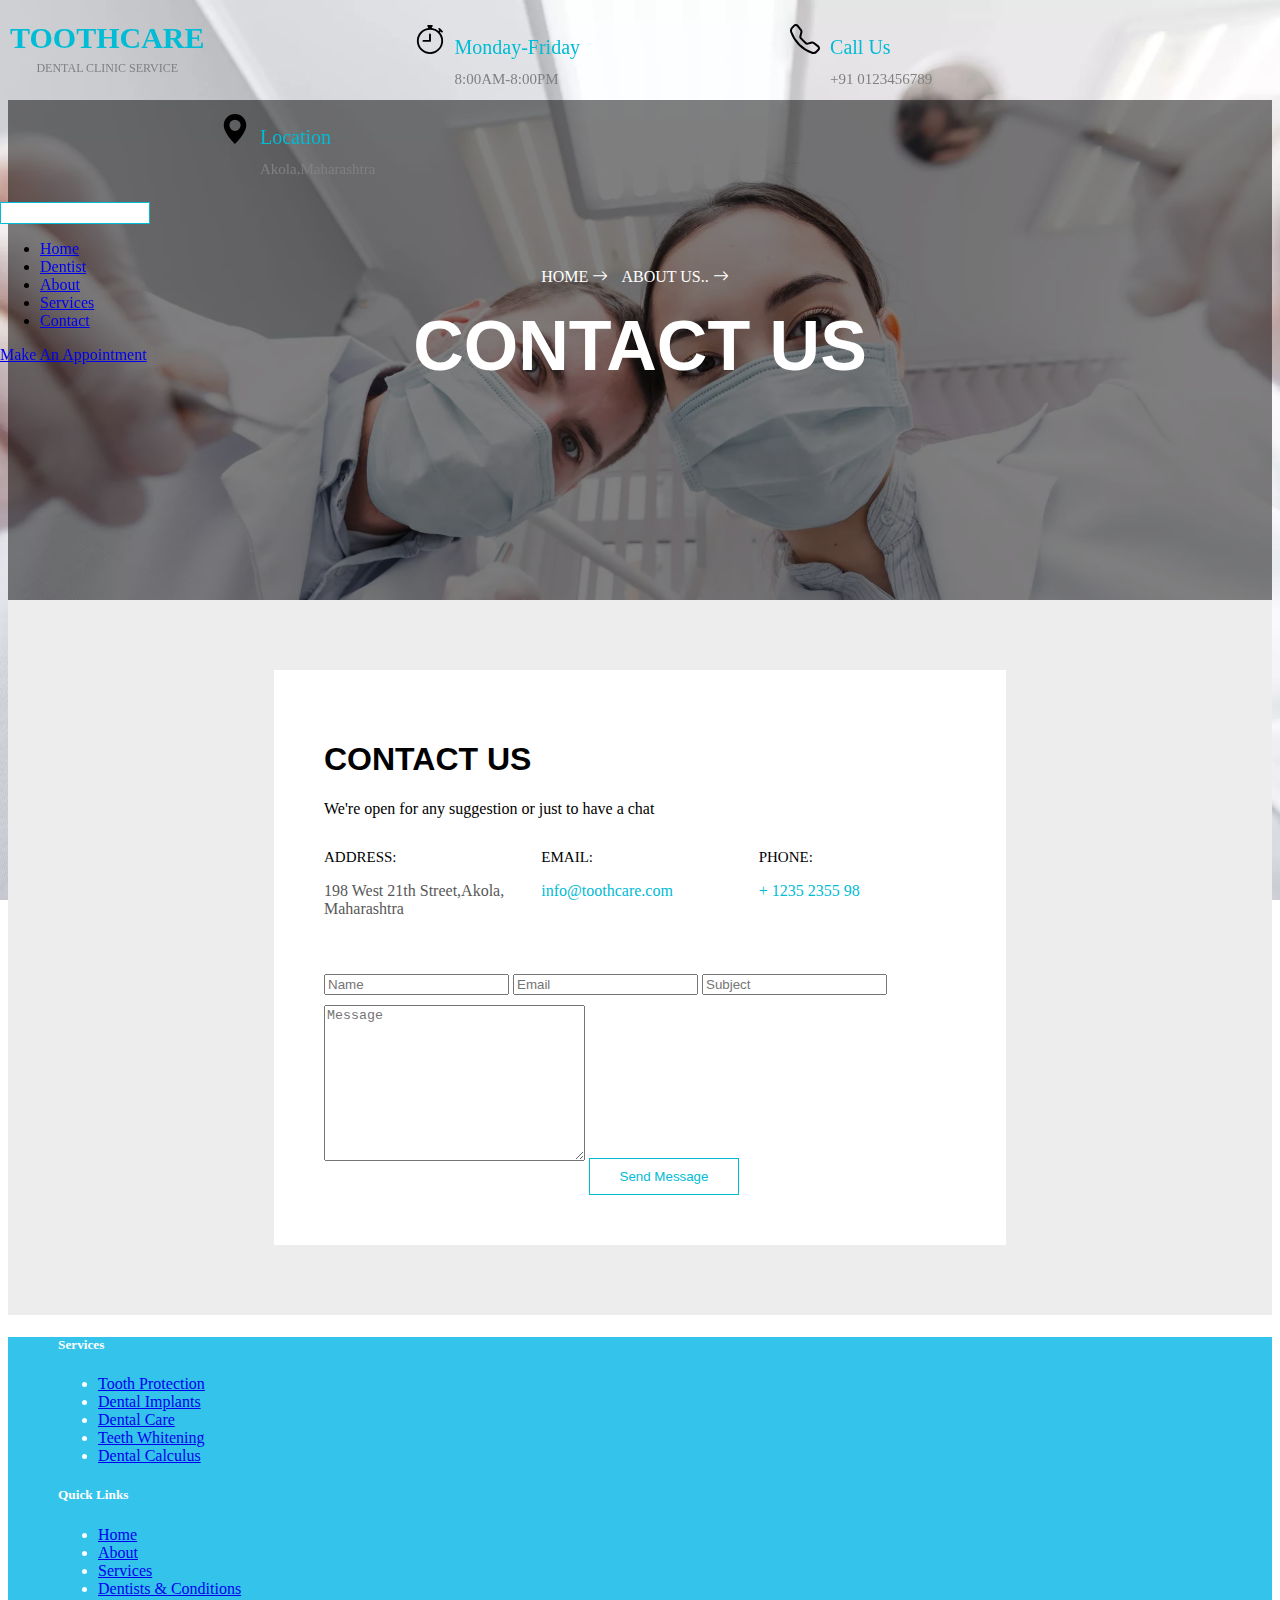
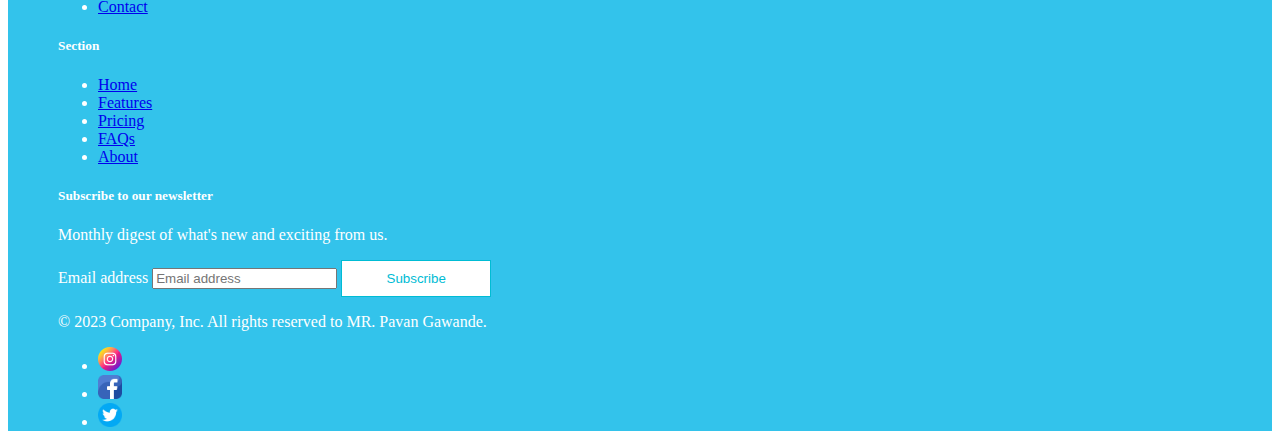
<file: Hospital/src/contanct.html>
<!DOCTYPE html>
<html lang="en">
  <head>
    <meta charset="UTF-8" />
    <meta name="viewport" content="width=device-width, initial-scale=1.0" />
    <link rel="stylesheet" href="./styles/nav.css" />
    <link rel="stylesheet" href="styles/service.css" />
    <link rel="stylesheet" href="styles/dentist.css" />
    <link rel="stylesheet" href="./styles/about.css" />
    <link rel="stylesheet" href="./styles/contact.css" />
    <link href="https://cdn.jsdelivr.net/npm/bootstrap@5.3.1/dist/css/bootstrap.min.css" rel="stylesheet" integrity="sha384-4bw+/aepP/YC94hEpVNVgiZdgIC5+VKNBQNGCHeKRQN+PtmoHDEXuppvnDJzQIu9" crossorigin="anonymous" />
    <link rel="stylesheet" href="https://cdn.jsdelivr.net/npm/bootstrap-icons@1.10.5/font/bootstrap-icons.css" />
    <title>Contact</title>
  </head>
  <body>
    <section class="nav-container bg-body-tertiary">
      <section class="top-container container">
        <div class="col1">
          <h1>TOOTHCARE</h1>
          <p>DENTAL CLINIC SERVICE</p>
        </div>
        <div class="col2">
          <div>
            <img src="../images/watch.svg" width="30" alt="clock-logo" />
          </div>
          <div>
            <p class="p1">Monday-Friday</p>
            <p class="p2">8:00AM-8:00PM</p>
          </div>
        </div>
        <div class="col2">
          <div>
            <img src="../images/telephone.svg" width="30" alt="telephone-logo" />
          </div>
          <div>
            <p class="p1">Call Us</p>
            <p class="p2">+91 0123456789</p>
          </div>
        </div>
        <div class="col2">
          <div>
            <img src="../images/geo-alt-fill.svg" width="30" alt="geo-logo" />
          </div>
          <div>
            <p class="p1">Location</p>
            <p class="p2">Akola,Maharashtra</p>
          </div>
        </div>
      </section>

      <section class="bg-body-tertiary">
        <nav class="navbar nav-underline navbar-expand-lg container w-100">
          <div class="container-fluid">
            <button class="navbar-toggler" type="button" data-bs-toggle="collapse" data-bs-target="#navbarSupportedContent" aria-controls="navbarSupportedContent" aria-expanded="false" aria-label="Toggle navigation">
              <span class="navbar-toggler-icon"></span>
            </button>
            <div class="collapse navbar-collapse" id="navbarSupportedContent">
              <ul class="navbar-nav me-auto mb-2 mb-lg-0">
                <li class="nav-item">
                  <a class="nav-link" aria-current="page" href="../index.html">Home</a>
                </li>
                <li class="nav-item">
                  <a class="nav-link" href="../src/Dentist.html">Dentist</a>
                </li>
                <li class="nav-item">
                  <a class="nav-link" href="../src/About.html">About</a>
                </li>

                <li class="nav-item">
                  <a class="nav-link" href="../src/service.html">Services</a>
                </li>
                <li class="nav-item">
                  <a class="nav-link" href="./contanct.html">Contact</a>
                </li>
              </ul>
              <div>
                <a class="btn btn-outline-primary" href="../index.html#make-appointment">Make An Appointment</a>
              </div>
            </div>
          </div>
        </nav>
      </section>
    </section>

    <div class="empty-container w-100">
      <div>
        <a href="../index.html">Home <i class="bi bi-arrow-right"></i></a>
        <a href="About.html">About Us.. <i class="bi bi-arrow-right"></i></a>
      </div>
      <div>
        <h1>Contact Us</h1>
      </div>
    </div>

    <div class="contact-container">
      <div class="contact-us">
        <h1>Contact Us</h1>
        <p class="caption">We're open for any suggestion or just to have a chat</p>
        <div class="contact-container-1">
          <div>
            <label>Address:</label>
            <p>198 West 21th Street,Akola, Maharashtra</p>
          </div>
          <div>
            <label>Email:</label>
            <p class="email">info@toothcare.com</p>
          </div>
          <div>
            <label>Phone:</label>
            <p class="phone">+ 1235 2355 98</p>
          </div>
        </div>
        <div class="contact-container-2">
          <input type="text" class="form-control" placeholder="Name" />
          <input type="email" class="form-control" placeholder="Email" />
          <input type="text" class="form-control" placeholder="Subject" />
        </div>
        <textarea name="" id="" class="form-control" cols="30" rows="10" style="margin-top: 10px; margin-bottom: 20px" placeholder="Message"></textarea>
        <button>Send Message</button>
      </div>
    </div>

    <div class="container-fluid footer-container">
      <footer class="py-5">
        <div class="row">
          <div class="col-6 col-md-2 mb-3">
            <h5>Services</h5>
            <ul class="nav flex-column">
              <li class="nav-item mb-2"><a href="#" class="nav-link p-0 text-body-secondary">Tooth Protection</a></li>
              <li class="nav-item mb-2"><a href="#" class="nav-link p-0 text-body-secondary">Dental Implants</a></li>
              <li class="nav-item mb-2"><a href="#" class="nav-link p-0 text-body-secondary">Dental Care</a></li>
              <li class="nav-item mb-2"><a href="#" class="nav-link p-0 text-body-secondary">Teeth Whitening</a></li>
              <li class="nav-item mb-2"><a href="#" class="nav-link p-0 text-body-secondary">Dental Calculus</a></li>
            </ul>
          </div>

          <div class="col-6 col-md-2 mb-3">
            <h5>Quick Links</h5>
            <ul class="nav flex-column">
              <li class="nav-item mb-2"><a href="#" class="nav-link p-0 text-body-secondary">Home</a></li>
              <li class="nav-item mb-2"><a href="#" class="nav-link p-0 text-body-secondary">About</a></li>
              <li class="nav-item mb-2"><a href="#" class="nav-link p-0 text-body-secondary">Services</a></li>
              <li class="nav-item mb-2"><a href="#" class="nav-link p-0 text-body-secondary">Dentists & Conditions</a></li>
              <li class="nav-item mb-2"><a href="#" class="nav-link p-0 text-body-secondary">Contact</a></li>
            </ul>
          </div>

          <div class="col-6 col-md-2 mb-3">
            <h5>Section</h5>
            <ul class="nav flex-column">
              <li class="nav-item mb-2"><a href="#" class="nav-link p-0 text-body-secondary">Home</a></li>
              <li class="nav-item mb-2"><a href="#" class="nav-link p-0 text-body-secondary">Features</a></li>
              <li class="nav-item mb-2"><a href="#" class="nav-link p-0 text-body-secondary">Pricing</a></li>
              <li class="nav-item mb-2"><a href="#" class="nav-link p-0 text-body-secondary">FAQs</a></li>
              <li class="nav-item mb-2"><a href="#" class="nav-link p-0 text-body-secondary">About</a></li>
            </ul>
          </div>

          <div class="col-md-5 offset-md-1 mb-3">
            <form>
              <h5>Subscribe to our newsletter</h5>
              <p>Monthly digest of what's new and exciting from us.</p>
              <div class="d-flex flex-column flex-sm-row w-100 gap-2">
                <label for="newsletter1" class="visually-hidden">Email address</label>
                <input id="newsletter1" type="text" class="form-control" placeholder="Email address" spellcheck="false" data-ms-editor="true" />
                <button class="btn btn-primary" type="button">Subscribe</button>
              </div>
            </form>
          </div>
        </div>

        <div class="d-flex flex-column flex-sm-row justify-content-between py-4 my-4 border-top">
          <p>© 2023 Company, Inc. All rights reserved to MR. Pavan Gawande.</p>
          <ul class="list-unstyled d-flex">
            <li class="ms-3">
              <a class="link-body-emphasis" href="#"><img src="../images/instagram.png" alt="" /></a>
            </li>
            <li class="ms-3">
              <a class="link-body-emphasis" href="#"><img src="../images/facebook.png" width="24" alt="" /></a>
            </li>
            <li class="ms-3">
              <a class="link-body-emphasis" href="#"><img src="../images/twitter.png" width="24" alt="" /></a>
            </li>
          </ul>
        </div>
      </footer>
    </div>
    <script src="https://cdn.jsdelivr.net/npm/bootstrap@5.3.1/dist/js/bootstrap.bundle.min.js" integrity="sha384-HwwvtgBNo3bZJJLYd8oVXjrBZt8cqVSpeBNS5n7C8IVInixGAoxmnlMuBnhbgrkm" crossorigin="anonymous"></script>
  </body>
</html>
</file>
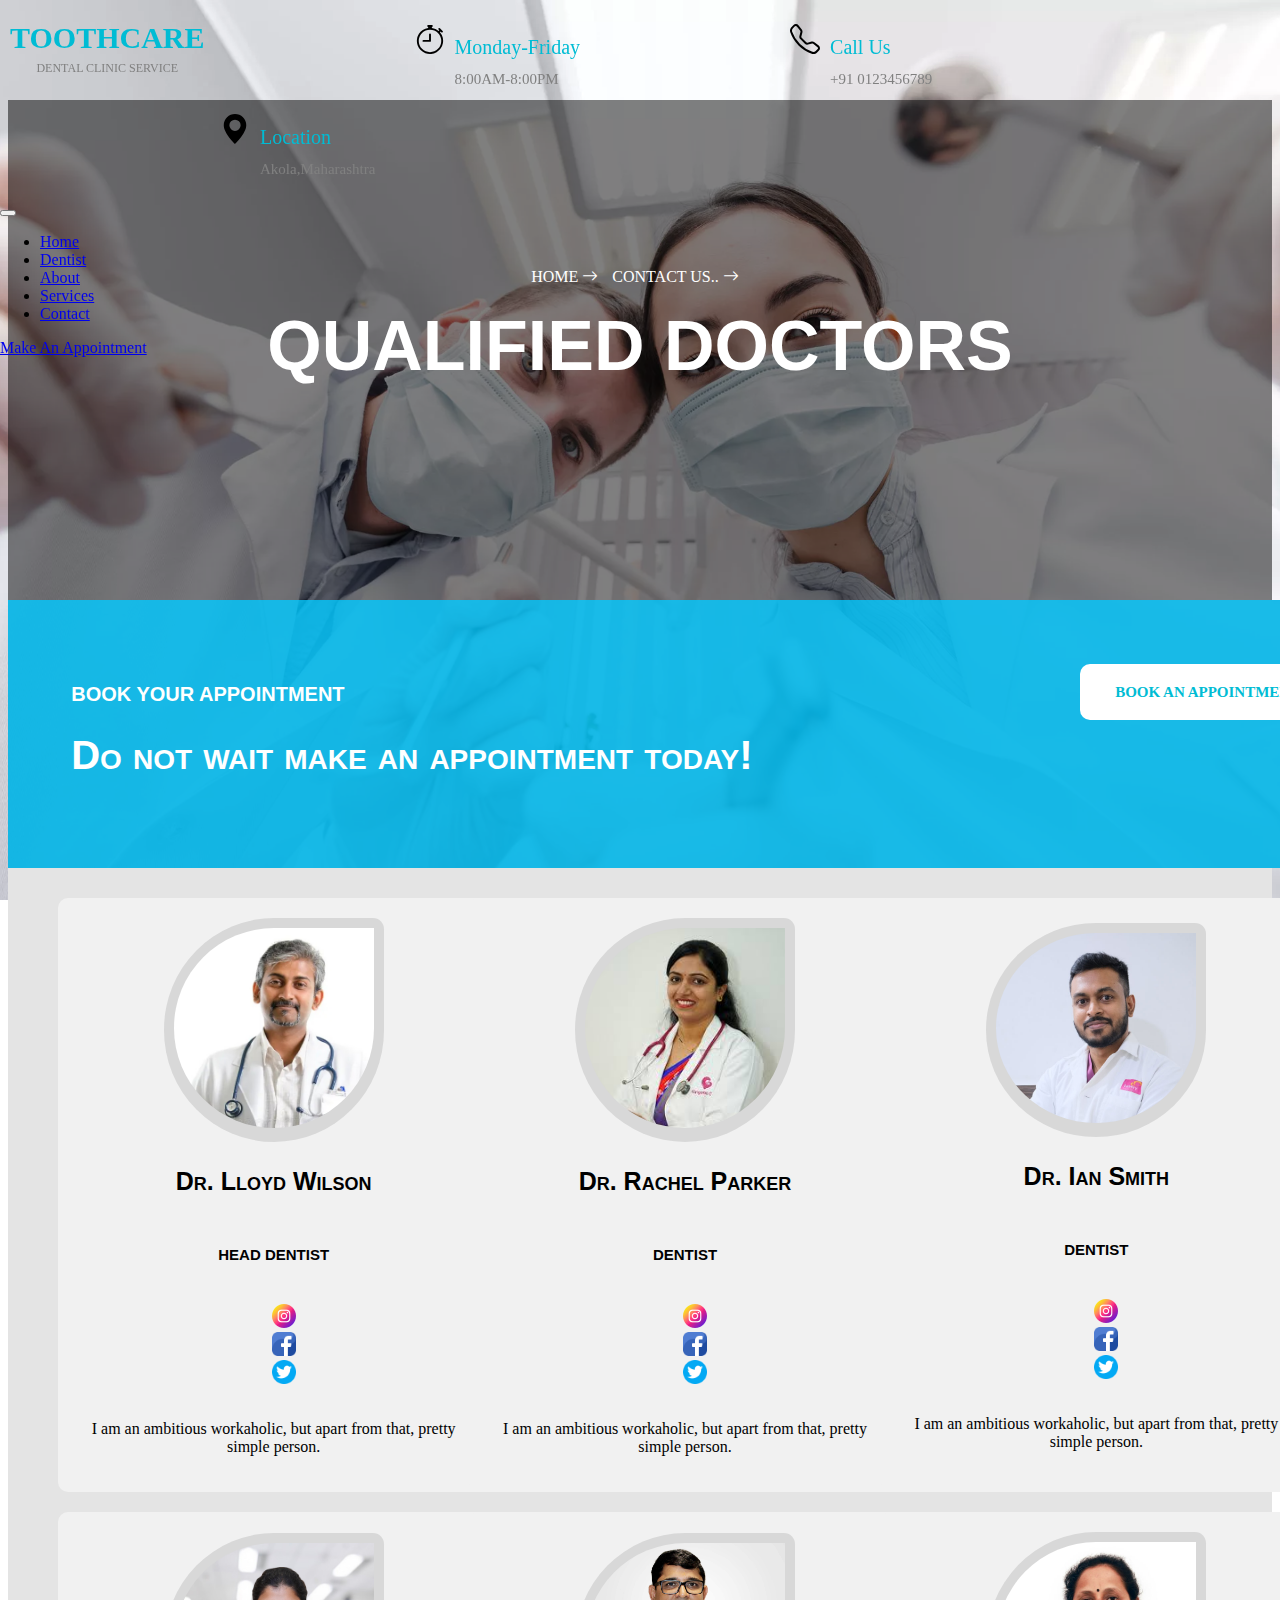
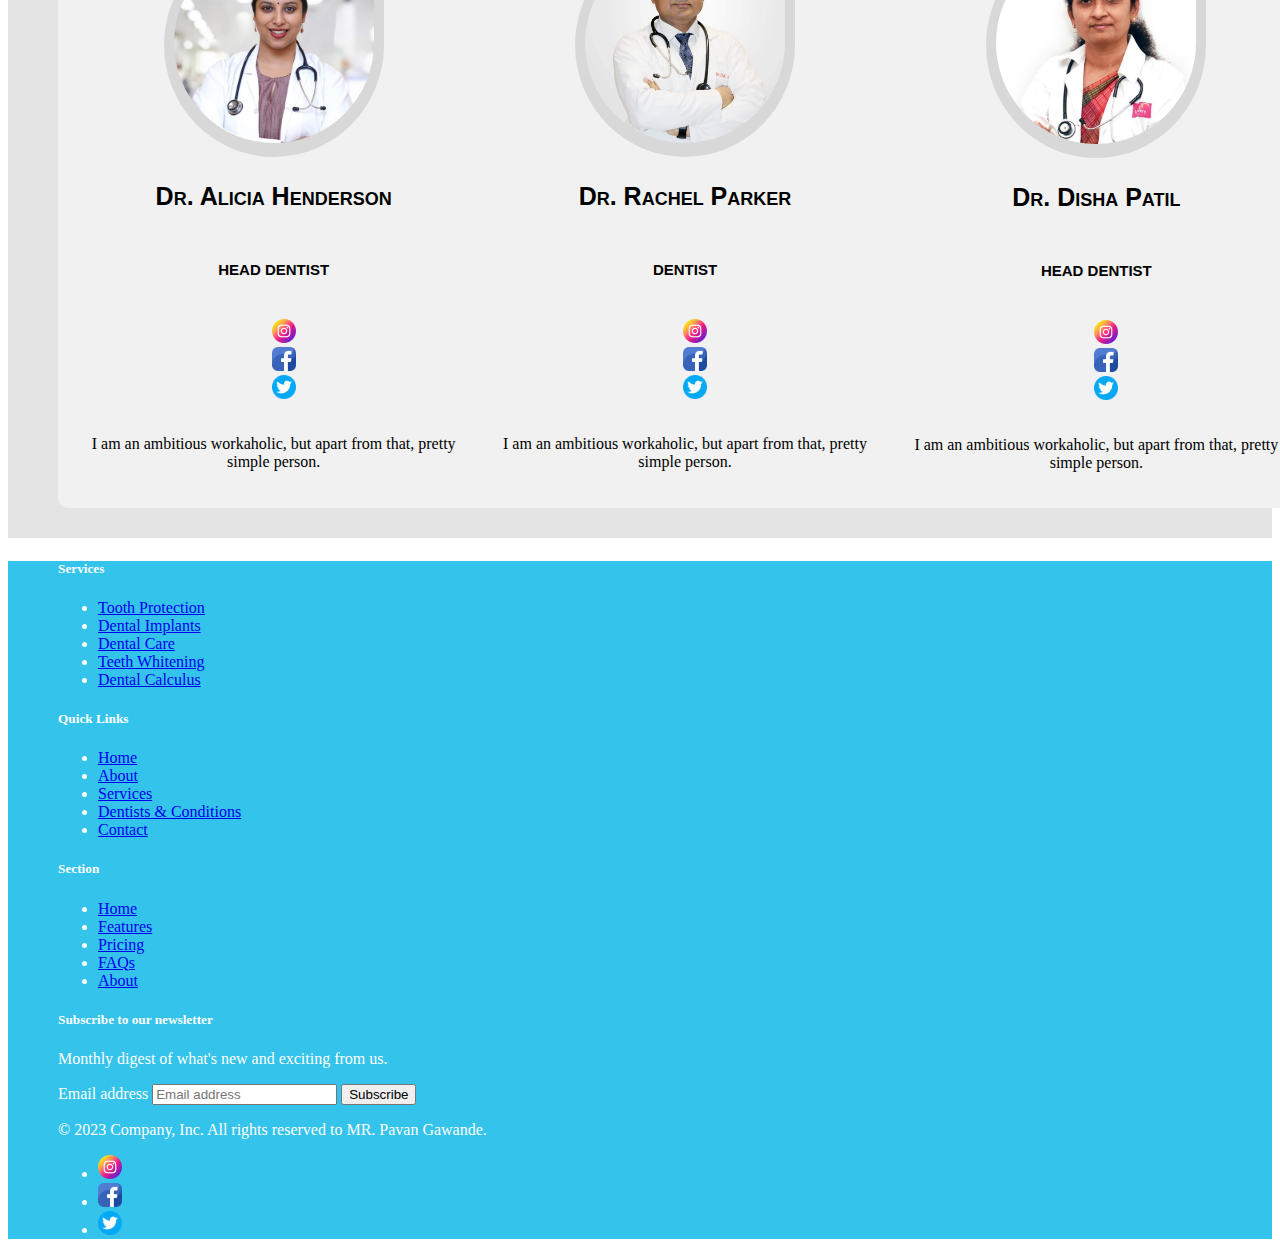
<file: Hospital/src/Dentist.html>
<!DOCTYPE html>
<html lang="en">
  <head>
    <meta charset="UTF-8" />
    <meta name="viewport" content="width=device-width, initial-scale=1.0" />
    <link rel="stylesheet" href="./styles/nav.css" />
    <link rel="stylesheet" href="styles/service.css" />
    <link rel="stylesheet" href="styles/dentist.css" />
    <link href="https://cdn.jsdelivr.net/npm/bootstrap@5.3.1/dist/css/bootstrap.min.css" rel="stylesheet" integrity="sha384-4bw+/aepP/YC94hEpVNVgiZdgIC5+VKNBQNGCHeKRQN+PtmoHDEXuppvnDJzQIu9" crossorigin="anonymous" />
    <link rel="stylesheet" href="https://cdn.jsdelivr.net/npm/bootstrap-icons@1.10.5/font/bootstrap-icons.css" />
    <title>Dentist</title>
  </head>
  <body>
    <section class="nav-container bg-body-tertiary">
      <section class="top-container container">
        <div class="col1">
          <h1>TOOTHCARE</h1>
          <p>DENTAL CLINIC SERVICE</p>
        </div>
        <div class="col2">
          <div>
            <img src="../images/watch.svg" width="30" alt="clock-logo" />
          </div>
          <div>
            <p class="p1">Monday-Friday</p>
            <p class="p2">8:00AM-8:00PM</p>
          </div>
        </div>
        <div class="col2">
          <div>
            <img src="../images/telephone.svg" width="30" alt="telephone-logo" />
          </div>
          <div>
            <p class="p1">Call Us</p>
            <p class="p2">+91 0123456789</p>
          </div>
        </div>
        <div class="col2">
          <div>
            <img src="../images/geo-alt-fill.svg" width="30" alt="geo-logo" />
          </div>
          <div>
            <p class="p1">Location</p>
            <p class="p2">Akola,Maharashtra</p>
          </div>
        </div>
      </section>

      <section class="bg-body-tertiary">
        <nav class="navbar nav-underline navbar-expand-lg container w-100">
          <div class="container-fluid">
            <button class="navbar-toggler" type="button" data-bs-toggle="collapse" data-bs-target="#navbarSupportedContent" aria-controls="navbarSupportedContent" aria-expanded="false" aria-label="Toggle navigation">
              <span class="navbar-toggler-icon"></span>
            </button>
            <div class="collapse navbar-collapse" id="navbarSupportedContent">
              <ul class="navbar-nav me-auto mb-2 mb-lg-0">
                <li class="nav-item">
                  <a class="nav-link" aria-current="page" href="../index.html">Home</a>
                </li>
                <li class="nav-item">
                  <a class="nav-link" href="../src/Dentist.html">Dentist</a>
                </li>
                <li class="nav-item">
                  <a class="nav-link" href="../src/About.html">About</a>
                </li>

                <li class="nav-item">
                  <a class="nav-link" href="../src/service.html">Services</a>
                </li>
                <li class="nav-item">
                  <a class="nav-link" href="./contanct.html">Contact</a>
                </li>
              </ul>
              <div>
                <a class="btn btn-outline-primary" href="../index.html#make-appointment">Make An Appointment</a>
              </div>
            </div>
          </div>
        </nav>
      </section>
    </section>

    <div class="empty-container w-100">
      <div>
        <a href="../index.html">Home <i class="bi bi-arrow-right"></i></a>
        <a href="contanct.html">Contact Us.. <i class="bi bi-arrow-right"></i></a>
      </div>
      <div>
        <h1>Qualified Doctors</h1>
      </div>
    </div>

    <div class="dentist-appointment-container w-100">
      <div class="div1">
        <h3>BOOK YOUR APPOINTMENT</h3>
        <h1>Do not wait make an appointment today!</h1>
      </div>
      <div class="div2">
        <a href="../index.html#make-appointment">Book An Appointment</a>
      </div>
    </div>

    <div class="doctor-details">
      <div class="doctor-info">
        <div class="doctor-img">
          <img src="../images/doctor1.jpg" alt="" />
        </div>
        <h3>Dr. Lloyd Wilson</h3>
        <h5>HEAD DENTIST</h5>
        <ul class="d-flex" style="list-style: none">
          <li>
            <a href="#"><img src="../images/instagram.png" width="24" alt="" /></a>
          </li>
          <li>
            <a href="#"><img src="../images/facebook.png" width="24" alt="" /></a>
          </li>
          <li>
            <a href="#"><img src="../images/twitter.png" width="24" alt="" /></a>
          </li>
        </ul>
        <p>I am an ambitious workaholic, but apart from that, pretty simple person.</p>
      </div>

      <div class="doctor-info">
        <div class="doctor-img">
          <img src="../images/doctor2.jpg" alt="" />
        </div>
        <h3>Dr. Rachel Parker</h3>
        <h5>DENTIST</h5>
        <ul class="d-flex" style="list-style: none">
          <li>
            <a href="#"><img src="../images/instagram.png" width="24" alt="" /></a>
          </li>
          <li>
            <a href="#"><img src="../images/facebook.png" width="24" alt="" /></a>
          </li>
          <li>
            <a href="#"><img src="../images/twitter.png" width="24" alt="" /></a>
          </li>
        </ul>
        <p>I am an ambitious workaholic, but apart from that, pretty simple person.</p>
      </div>

      <div class="doctor-info">
        <div class="doctor-img">
          <img src="../images/doctor3.jpg" alt="" />
        </div>
        <h3>Dr. Ian Smith</h3>
        <h5>DENTIST</h5>
        <ul class="d-flex" style="list-style: none">
          <li>
            <a href="#"><img src="../images/instagram.png" width="24" alt="" /></a>
          </li>
          <li>
            <a href="#"><img src="../images/facebook.png" width="24" alt="" /></a>
          </li>
          <li>
            <a href="#"><img src="../images/twitter.png" width="24" alt="" /></a>
          </li>
        </ul>
        <p>I am an ambitious workaholic, but apart from that, pretty simple person.</p>
      </div>

      <div class="doctor-info">
        <div class="doctor-img">
          <img src="../images/doctor4.jpg" alt="" />
        </div>
        <h3>Dr. Alicia Henderson</h3>
        <h5>HEAD DENTIST</h5>
        <ul class="d-flex" style="list-style: none">
          <li>
            <a href="#"><img src="../images/instagram.png" width="24" alt="" /></a>
          </li>
          <li>
            <a href="#"><img src="../images/facebook.png" width="24" alt="" /></a>
          </li>
          <li>
            <a href="#"><img src="../images/twitter.png" width="24" alt="" /></a>
          </li>
        </ul>
        <p>I am an ambitious workaholic, but apart from that, pretty simple person.</p>
      </div>

      <div class="doctor-info">
        <div class="doctor-img">
          <img src="../images/doctor5.jpg" alt="" />
        </div>
        <h3>Dr. Rachel Parker</h3>
        <h5>DENTIST</h5>
        <ul class="d-flex" style="list-style: none">
          <li>
            <a href="#"><img src="../images/instagram.png" width="24" alt="" /></a>
          </li>
          <li>
            <a href="#"><img src="../images/facebook.png" width="24" alt="" /></a>
          </li>
          <li>
            <a href="#"><img src="../images/twitter.png" width="24" alt="" /></a>
          </li>
        </ul>
        <p>I am an ambitious workaholic, but apart from that, pretty simple person.</p>
      </div>

      <div class="doctor-info">
        <div class="doctor-img">
          <img src="../images/doctor6.jpg" alt="" />
        </div>
        <h3>Dr. Disha Patil</h3>
        <h5>HEAD DENTIST</h5>
        <ul class="d-flex" style="list-style: none">
          <li>
            <a href="#"><img src="../images/instagram.png" width="24" alt="" /></a>
          </li>
          <li>
            <a href="#"><img src="../images/facebook.png" width="24" alt="" /></a>
          </li>
          <li>
            <a href="#"><img src="../images/twitter.png" width="24" alt="" /></a>
          </li>
        </ul>
        <p>I am an ambitious workaholic, but apart from that, pretty simple person.</p>
      </div>
    </div>

    <div class="container-fluid footer-container">
      <footer class="py-5">
        <div class="row">
          <div class="col-6 col-md-2 mb-3">
            <h5>Services</h5>
            <ul class="nav flex-column">
              <li class="nav-item mb-2"><a href="#" class="nav-link p-0 text-body-secondary">Tooth Protection</a></li>
              <li class="nav-item mb-2"><a href="#" class="nav-link p-0 text-body-secondary">Dental Implants</a></li>
              <li class="nav-item mb-2"><a href="#" class="nav-link p-0 text-body-secondary">Dental Care</a></li>
              <li class="nav-item mb-2"><a href="#" class="nav-link p-0 text-body-secondary">Teeth Whitening</a></li>
              <li class="nav-item mb-2"><a href="#" class="nav-link p-0 text-body-secondary">Dental Calculus</a></li>
            </ul>
          </div>

          <div class="col-6 col-md-2 mb-3">
            <h5>Quick Links</h5>
            <ul class="nav flex-column">
              <li class="nav-item mb-2"><a href="#" class="nav-link p-0 text-body-secondary">Home</a></li>
              <li class="nav-item mb-2"><a href="#" class="nav-link p-0 text-body-secondary">About</a></li>
              <li class="nav-item mb-2"><a href="#" class="nav-link p-0 text-body-secondary">Services</a></li>
              <li class="nav-item mb-2"><a href="#" class="nav-link p-0 text-body-secondary">Dentists & Conditions</a></li>
              <li class="nav-item mb-2"><a href="#" class="nav-link p-0 text-body-secondary">Contact</a></li>
            </ul>
          </div>

          <div class="col-6 col-md-2 mb-3">
            <h5>Section</h5>
            <ul class="nav flex-column">
              <li class="nav-item mb-2"><a href="#" class="nav-link p-0 text-body-secondary">Home</a></li>
              <li class="nav-item mb-2"><a href="#" class="nav-link p-0 text-body-secondary">Features</a></li>
              <li class="nav-item mb-2"><a href="#" class="nav-link p-0 text-body-secondary">Pricing</a></li>
              <li class="nav-item mb-2"><a href="#" class="nav-link p-0 text-body-secondary">FAQs</a></li>
              <li class="nav-item mb-2"><a href="#" class="nav-link p-0 text-body-secondary">About</a></li>
            </ul>
          </div>

          <div class="col-md-5 offset-md-1 mb-3">
            <form>
              <h5>Subscribe to our newsletter</h5>
              <p>Monthly digest of what's new and exciting from us.</p>
              <div class="d-flex flex-column flex-sm-row w-100 gap-2">
                <label for="newsletter1" class="visually-hidden">Email address</label>
                <input id="newsletter1" type="text" class="form-control" placeholder="Email address" spellcheck="false" data-ms-editor="true" />
                <button class="btn btn-primary" type="button">Subscribe</button>
              </div>
            </form>
          </div>
        </div>

        <div class="d-flex flex-column flex-sm-row justify-content-between py-4 my-4 border-top">
          <p>© 2023 Company, Inc. All rights reserved to MR. Pavan Gawande.</p>
          <ul class="list-unstyled d-flex">
            <li class="ms-3">
              <a class="link-body-emphasis" href="#"><img src="../images/instagram.png" alt="" /></a>
            </li>
            <li class="ms-3">
              <a class="link-body-emphasis" href="#"><img src="../images/facebook.png" width="24" alt="" /></a>
            </li>
            <li class="ms-3">
              <a class="link-body-emphasis" href="#"><img src="../images/twitter.png" width="24" alt="" /></a>
            </li>
          </ul>
        </div>
      </footer>
    </div>
    <script src="https://cdn.jsdelivr.net/npm/bootstrap@5.3.1/dist/js/bootstrap.bundle.min.js" integrity="sha384-HwwvtgBNo3bZJJLYd8oVXjrBZt8cqVSpeBNS5n7C8IVInixGAoxmnlMuBnhbgrkm" crossorigin="anonymous"></script>
  </body>
</html>
</file>
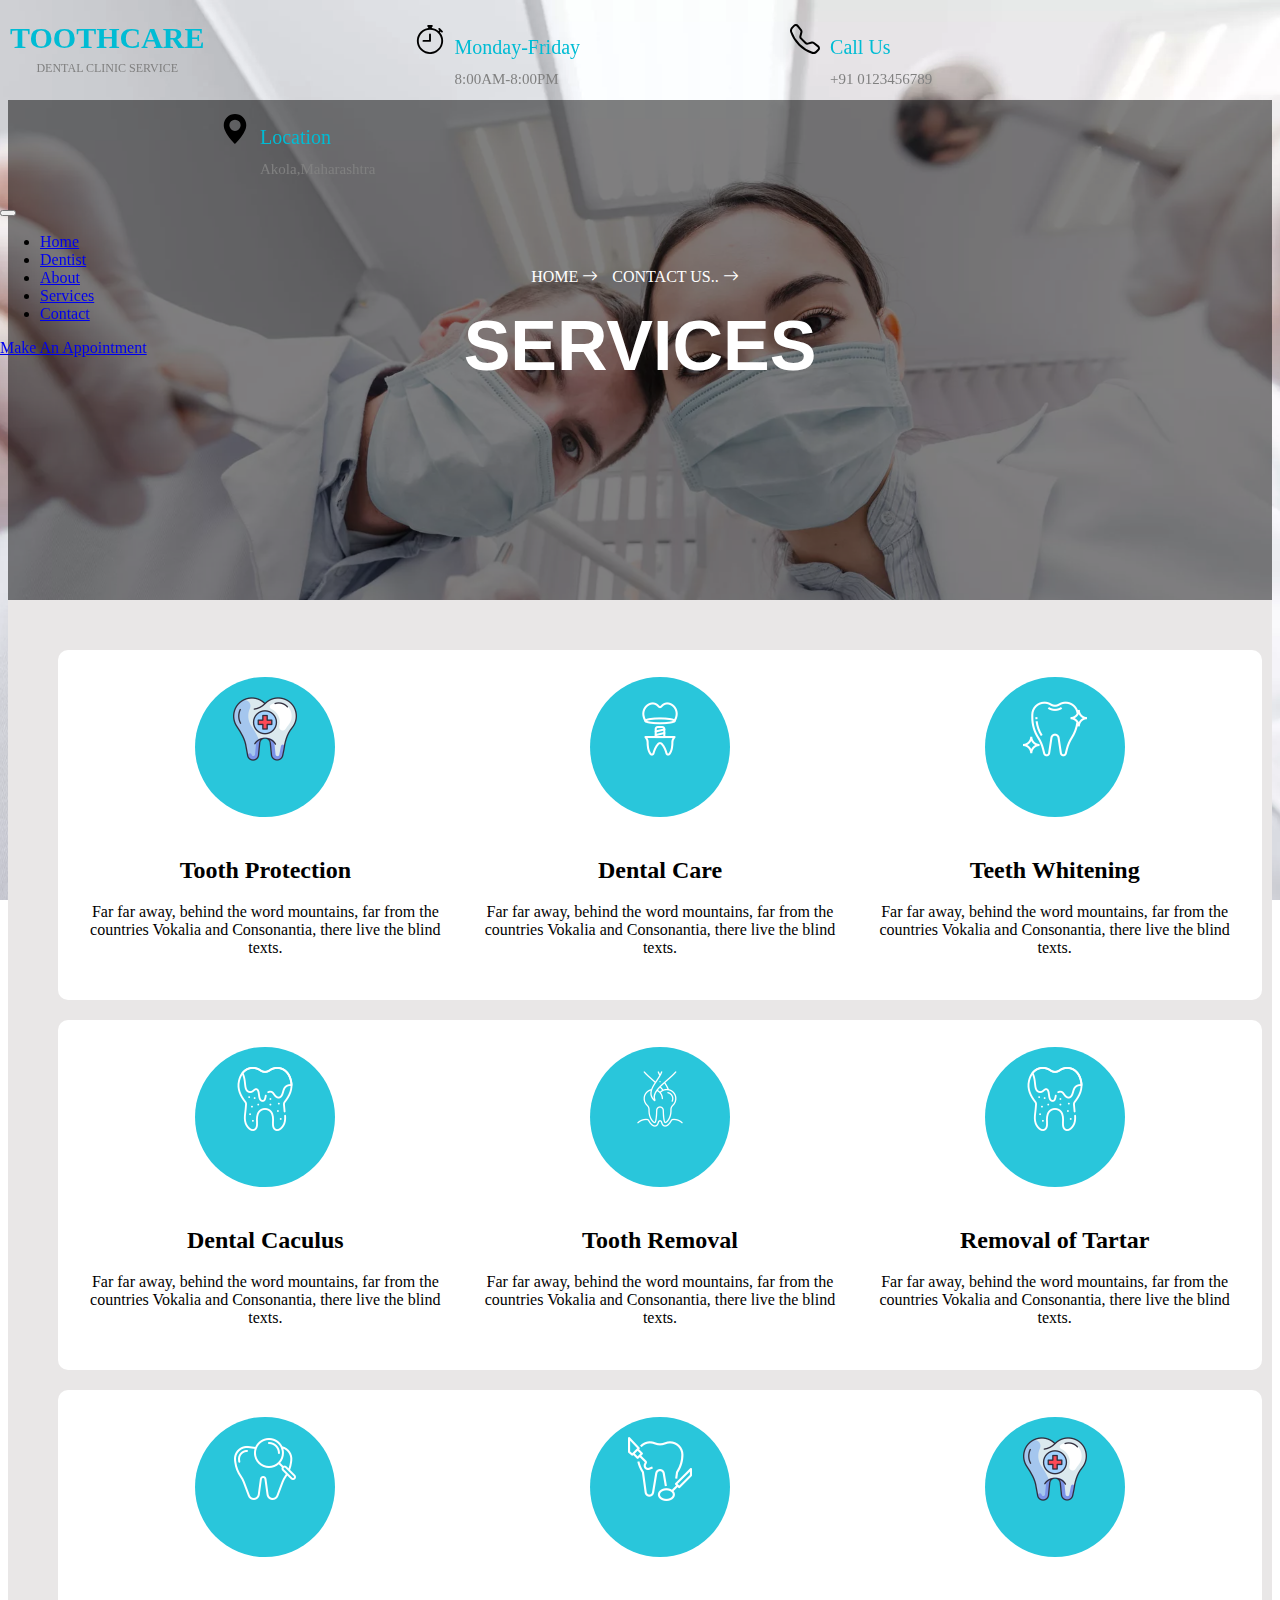
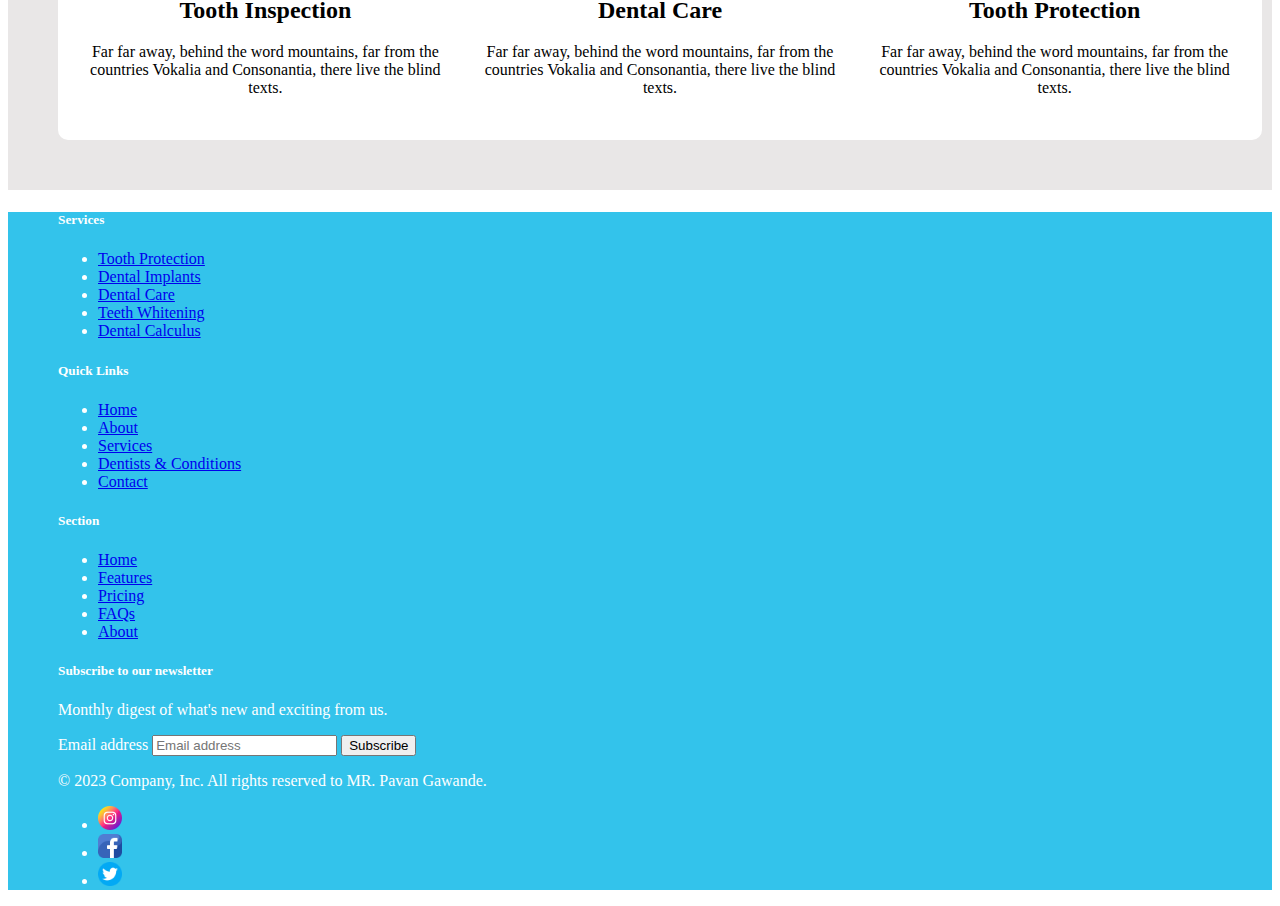
<file: Hospital/src/service.html>
<!DOCTYPE html>
<html lang="en">
  <head>
    <meta charset="UTF-8" />
    <meta name="viewport" content="width=device-width, initial-scale=1.0" />
    <link rel="stylesheet" href="./styles/nav.css" />
    <link rel="stylesheet" href="styles/service.css" />
    <link href="https://cdn.jsdelivr.net/npm/bootstrap@5.3.1/dist/css/bootstrap.min.css" rel="stylesheet" integrity="sha384-4bw+/aepP/YC94hEpVNVgiZdgIC5+VKNBQNGCHeKRQN+PtmoHDEXuppvnDJzQIu9" crossorigin="anonymous" />
    <link rel="stylesheet" href="https://cdn.jsdelivr.net/npm/bootstrap-icons@1.10.5/font/bootstrap-icons.css" />
    <title>Services</title>
  </head>
  <body>
    <section class="nav-container bg-body-tertiary">
      <section class="top-container container">
        <div class="col1">
          <h1>TOOTHCARE</h1>
          <p>DENTAL CLINIC SERVICE</p>
        </div>
        <div class="col2">
          <div>
            <img src="../images/watch.svg" width="30" alt="clock-logo" />
          </div>
          <div>
            <p class="p1">Monday-Friday</p>
            <p class="p2">8:00AM-8:00PM</p>
          </div>
        </div>
        <div class="col2">
          <div>
            <img src="../images/telephone.svg" width="30" alt="telephone-logo" />
          </div>
          <div>
            <p class="p1">Call Us</p>
            <p class="p2">+91 0123456789</p>
          </div>
        </div>
        <div class="col2">
          <div>
            <img src="../images/geo-alt-fill.svg" width="30" alt="geo-logo" />
          </div>
          <div>
            <p class="p1">Location</p>
            <p class="p2">Akola,Maharashtra</p>
          </div>
        </div>
      </section>

      <section class="bg-body-tertiary">
        <nav class="navbar nav-underline navbar-expand-lg container w-100">
          <div class="container-fluid">
            <button class="navbar-toggler" type="button" data-bs-toggle="collapse" data-bs-target="#navbarSupportedContent" aria-controls="navbarSupportedContent" aria-expanded="false" aria-label="Toggle navigation">
              <span class="navbar-toggler-icon"></span>
            </button>
            <div class="collapse navbar-collapse" id="navbarSupportedContent">
              <ul class="navbar-nav me-auto mb-2 mb-lg-0">
                <li class="nav-item">
                  <a class="nav-link" aria-current="page" href="../index.html">Home</a>
                </li>
                <li class="nav-item">
                  <a class="nav-link" href="../src/Dentist.html">Dentist</a>
                </li>
                <li class="nav-item">
                  <a class="nav-link" href="../src/About.html">About</a>
                </li>

                <li class="nav-item">
                  <a class="nav-link" href="../src/service.html">Services</a>
                </li>
                <li class="nav-item">
                  <a class="nav-link" href="./contanct.html">Contact</a>
                </li>
              </ul>
              <div>
                <a class="btn btn-outline-primary" href="../index.html#make-appointment">Make An Appointment</a>
              </div>
            </div>
          </div>
        </nav>
      </section>
    </section>

    <div class="empty-container w-100">
      <div>
        <a href="../index.html">Home <i class="bi bi-arrow-right"></i></a>
        <a href="contanct.html">Contact Us.. <i class="bi bi-arrow-right"></i></a>
      </div>
      <div>
        <h1>Services</h1>
      </div>
    </div>

    <!-- Services -->

    <section class="service-container">
      <div class="services-card">
        <div class="icon"><img src="../images/tooth.png" alt="" /></div>
        <div class="text">
          <h2>Tooth Protection</h2>
          <p>Far far away, behind the word mountains, far from the countries Vokalia and Consonantia, there live the blind texts.</p>
        </div>
      </div>

      <div class="services-card">
        <div class="icon"><img src="../images/dental-crown.png" alt="" /></div>
        <div class="text">
          <h2>Dental Care</h2>
          <p>Far far away, behind the word mountains, far from the countries Vokalia and Consonantia, there live the blind texts.</p>
        </div>
      </div>

      <div class="services-card">
        <div class="icon"><img src="../images/tooth-cleaning.png" alt="" /></div>
        <div class="text">
          <h2>Teeth Whitening</h2>
          <p>Far far away, behind the word mountains, far from the countries Vokalia and Consonantia, there live the blind texts.</p>
        </div>
      </div>

      <div class="services-card">
        <div class="icon"><img src="../images/calculus.png" alt="" /></div>
        <div class="text">
          <h2>Dental Caculus</h2>
          <p>Far far away, behind the word mountains, far from the countries Vokalia and Consonantia, there live the blind texts.</p>
        </div>
      </div>

      <div class="services-card">
        <div class="icon"><img src="../images/tooth-extraction.png" alt="" /></div>
        <div class="text">
          <h2>Tooth Removal</h2>
          <p>Far far away, behind the word mountains, far from the countries Vokalia and Consonantia, there live the blind texts.</p>
        </div>
      </div>

      <div class="services-card">
        <div class="icon"><img src="../images/calculus.png" alt="" /></div>
        <div class="text">
          <h2>Removal of Tartar</h2>
          <p>Far far away, behind the word mountains, far from the countries Vokalia and Consonantia, there live the blind texts.</p>
        </div>
      </div>

      <div class="services-card">
        <div class="icon"><img src="../images/tooth-inspection.png" alt="" /></div>
        <div class="text">
          <h2>Tooth Inspection</h2>
          <p>Far far away, behind the word mountains, far from the countries Vokalia and Consonantia, there live the blind texts.</p>
        </div>
      </div>

      <div class="services-card">
        <div class="icon"><img src="../images/dental-care.png" alt="" /></div>
        <div class="text">
          <h2>Dental Care</h2>
          <p>Far far away, behind the word mountains, far from the countries Vokalia and Consonantia, there live the blind texts.</p>
        </div>
      </div>

      <div class="services-card">
        <div class="icon"><img src="../images/tooth.png" alt="" /></div>
        <div class="text">
          <h2>Tooth Protection</h2>
          <p>Far far away, behind the word mountains, far from the countries Vokalia and Consonantia, there live the blind texts.</p>
        </div>
      </div>
    </section>

    <div class="container-fluid footer-container">
      <footer class="py-5">
        <div class="row">
          <div class="col-6 col-md-2 mb-3">
            <h5>Services</h5>
            <ul class="nav flex-column">
              <li class="nav-item mb-2"><a href="#" class="nav-link p-0 text-body-secondary">Tooth Protection</a></li>
              <li class="nav-item mb-2"><a href="#" class="nav-link p-0 text-body-secondary">Dental Implants</a></li>
              <li class="nav-item mb-2"><a href="#" class="nav-link p-0 text-body-secondary">Dental Care</a></li>
              <li class="nav-item mb-2"><a href="#" class="nav-link p-0 text-body-secondary">Teeth Whitening</a></li>
              <li class="nav-item mb-2"><a href="#" class="nav-link p-0 text-body-secondary">Dental Calculus</a></li>
            </ul>
          </div>

          <div class="col-6 col-md-2 mb-3">
            <h5>Quick Links</h5>
            <ul class="nav flex-column">
              <li class="nav-item mb-2"><a href="#" class="nav-link p-0 text-body-secondary">Home</a></li>
              <li class="nav-item mb-2"><a href="#" class="nav-link p-0 text-body-secondary">About</a></li>
              <li class="nav-item mb-2"><a href="#" class="nav-link p-0 text-body-secondary">Services</a></li>
              <li class="nav-item mb-2"><a href="#" class="nav-link p-0 text-body-secondary">Dentists & Conditions</a></li>
              <li class="nav-item mb-2"><a href="#" class="nav-link p-0 text-body-secondary">Contact</a></li>
            </ul>
          </div>

          <div class="col-6 col-md-2 mb-3">
            <h5>Section</h5>
            <ul class="nav flex-column">
              <li class="nav-item mb-2"><a href="#" class="nav-link p-0 text-body-secondary">Home</a></li>
              <li class="nav-item mb-2"><a href="#" class="nav-link p-0 text-body-secondary">Features</a></li>
              <li class="nav-item mb-2"><a href="#" class="nav-link p-0 text-body-secondary">Pricing</a></li>
              <li class="nav-item mb-2"><a href="#" class="nav-link p-0 text-body-secondary">FAQs</a></li>
              <li class="nav-item mb-2"><a href="#" class="nav-link p-0 text-body-secondary">About</a></li>
            </ul>
          </div>

          <div class="col-md-5 offset-md-1 mb-3">
            <form>
              <h5>Subscribe to our newsletter</h5>
              <p>Monthly digest of what's new and exciting from us.</p>
              <div class="d-flex flex-column flex-sm-row w-100 gap-2">
                <label for="newsletter1" class="visually-hidden">Email address</label>
                <input id="newsletter1" type="text" class="form-control" placeholder="Email address" spellcheck="false" data-ms-editor="true" />
                <button class="btn btn-primary" type="button">Subscribe</button>
              </div>
            </form>
          </div>
        </div>

        <div class="d-flex flex-column flex-sm-row justify-content-between py-4 my-4 border-top">
          <p>© 2023 Company, Inc. All rights reserved to MR. Pavan Gawande.</p>
          <ul class="list-unstyled d-flex">
            <li class="ms-3">
              <a class="link-body-emphasis" href="#"><img src="../images/instagram.png" alt="" /></a>
            </li>
            <li class="ms-3">
              <a class="link-body-emphasis" href="#"><img src="../images/facebook.png" width="24" alt="" /></a>
            </li>
            <li class="ms-3">
              <a class="link-body-emphasis" href="#"><img src="../images/twitter.png" width="24" alt="" /></a>
            </li>
          </ul>
        </div>
      </footer>
    </div>
    <script src="https://cdn.jsdelivr.net/npm/bootstrap@5.3.1/dist/js/bootstrap.bundle.min.js" integrity="sha384-HwwvtgBNo3bZJJLYd8oVXjrBZt8cqVSpeBNS5n7C8IVInixGAoxmnlMuBnhbgrkm" crossorigin="anonymous"></script>
  </body>
</html>
</file>
<file: Hospital/index.css>
/* navigation styles */
.top-container {
  display: flex;
  flex-wrap: wrap;
  padding-top: 20px;
  align-content: space-around;
  padding: 10px;
}
.top-container .col1 {
  line-height: 0.5;
  text-align: center;
}
.top-container .col1 h1 {
  font-size: 30px;
  color: #00bcd4;
}
.top-container .col1 p {
  font-size: 12px;
  color: gray;
}

.top-container .col2 {
  display: flex;
  justify-content: center;
  margin-left: 200px;
}
.col2 div {
  padding-left: 10px;
  padding-top: 10px;
}
.col2 div img {
  padding-top: 4px;
}
.col2 div p {
  line-height: 0.7;
}
.col2 div .p1 {
  color: #00bcd4;
  font-size: 20px;
}
.col2 div .p2 {
  color: gray;
  font-size: 15px;
}


/* banner styles */
.carousel-caption {
  display: flex;
  flex-direction: column;
  justify-content: center;
  align-items: center;
}
.carousel-caption h1 {
  color: black;
}
.carousel-caption p {
  margin: 0;
  color: black;
  text-align: center;
}
.carousel-caption a {
  margin-top: 50px;
}

.carousel-btn {
  margin-top: 10%;
  height: 50%;
}

/* Appointment  */
.appointment-container {
  display: flex;
  flex-wrap: wrap;
  width: 100%;
}
.appointment-container-1 {
  width: 50%;
  padding-left: 10%;
  padding-right: 5%;
  padding-top: 100px;
  padding-bottom: 50px;
  color: white;
  background-color: #00bcd4;
}
.appointment-container-1 h1,
.appointment-container-1 h6 {
  text-transform: uppercase;
  font-family: "Gill Sans", "Gill Sans MT", Calibri, "Trebuchet MS", sans-serif;
}
.appointment-container-1 form {
  margin-top: 30px;
  display: grid;
  grid-template-columns: 3fr 3fr;
  grid-gap: 20px;
}
.appointment-container-1 form label {
  font-size: 13px;
  margin-top: 10px;
  display: block;
  font-family: "Gill Sans", "Gill Sans MT", Calibri, "Trebuchet MS", sans-serif;
  text-transform: uppercase;
  font-weight: 500;
}
.appointment-container-1 form input,
.appointment-container-1 form select {
  margin-top: 10px;
  border: none;
  border-bottom: 2px solid white;
  background-color: #00bcd4;
  color: white;
  width: 100%;
}
.appointment-container-1 form input:focus,
.appointment-container-1 form select:focus {
  outline: none;
  font-family: "Trebuchet MS", "Lucida Sans Unicode", "Lucida Grande", "Lucida Sans", Arial, sans-serif;
}

.book-appointment {
  padding: 10px;
  width: 100%;
  margin-top: 50px;
  border: 1px solid white;
  background-color: #00bcd4;
  color: white;
  text-transform: uppercase;
}
.book-appointment:hover {
  background-color: rgb(1, 188, 250);
}

.appointment-container-2 {
  width: 50%;
  padding-right: 8%;
  padding-left: 4%;
  padding-top: 100px;
  padding-bottom: 50px;
  background-color: rgb(244, 241, 241);
}
.appointment-container-2 h6 {
  text-transform: uppercase;
  font-family: "Gill Sans", "Gill Sans MT", Calibri, "Trebuchet MS", sans-serif;
}
.appointment-container-2 h1 {
  text-transform: uppercase;
  font-family: "Gill Sans", "Gill Sans MT", Calibri, "Trebuchet MS", sans-serif;
  font-size: 30px;
}
.dentel-services {
  display: flex;
  flex-wrap: nowrap;
  margin-top: 20px;
  padding: 5%;
  width: 100%;
  background-color: white;
  font-family: Verdana, Geneva, Tahoma, sans-serif;
  box-shadow: 0 2px 2px rgba(0, 0, 0, 0.5);
}
.dentel-services p {
  text-align: justify;
  font-family: Verdana, Geneva, Tahoma, sans-serif;
}
.dental-service-logo {
  width: 50px;
  height: 50px;
}

.dentel-services:hover {
  background-color: #00bcd4;
  color: white;
}

/* patients data style*/

.patients-data-container {
  display: flex;
  grid-gap: 10px;
  background-color: rgb(240, 240, 240);
  margin-top: 10%;
  padding-right: 5%;
}

.patients-data-container-1 img {
  width: 80%;
  margin-left: 10%;
}

.patient-number {
  margin-top: 50px;
  padding: 5px;
  width: 200px;
  height: 100px;
  border: 1px solid #00bcd4;
  border-radius: 10px;
  margin-right: 5%;
}

.patient-number img {
  width: 50px;
  height: 50px;
  margin-top: 5px;
  margin-right: 10px;
}
.patient-number h4 {
  color: #00bcd4;
}
.patient-number p {
  color: rgb(92, 92, 90);
  font-weight: 500;
  text-transform: uppercase;

  font-size: 15px;
  font-variant: small-caps;
}

.patients-data-container-2 {
  padding-top: 100px;
}

.patients-data-container-2 h6 {
  color: #00bcd4;
  text-transform: uppercase;
  margin-bottom: 10px;
}

.patients-data-container-2 h1 {
  text-transform: capitalize;
  font-size: 34px;
  line-height: 50px;
  margin-bottom: 20px;
}
.patients-data-container-2 .para {
  color: rgb(105, 105, 105);
  font-size: 17px;
}


/* modal styles */

.details-container {
  display: grid;
  grid-template-columns: 3fr 3fr;
  padding: 10px;
  font-family: "Lucida Sans", "Lucida Sans Regular", "Lucida Grande", "Lucida Sans Unicode", Geneva, Verdana, sans-serif;
  font-size: 20px;
}
</file>
<file: Hospital/src/styles/nav.css>
.nav-container {
  position: fixed;
  width: 100%;
  top: 0;
  left: 0;
}

.top-container {
  display: flex;
  flex-wrap: wrap;
  padding-top: 20px;
  align-content: space-around;
  padding: 10px;
}

.top-container .col1 {
  line-height: 0.5;
  text-align: center;
}

.top-container .col1 h1 {
  font-size: 30px;
  color: #00bcd4;
}

.top-container .col1 p {
  font-size: 12px;
  color: gray;
}

.top-container .col2 {
  display: flex;
  justify-content: center;
  margin-left: 200px;
}

.col2 div {
  padding-left: 10px;
  padding-top: 10px;
}

.col2 div img {
  padding-top: 4px;
}

.col2 div p {
  line-height: 0.7;
}

.col2 div .p1 {
  color: #00bcd4;
  font-size: 20px;
}

.col2 div .p2 {
  color: gray;
  font-size: 15px;
}

/* Responsive styles */
@media (max-width: 768px) {
  .top-container .col2 {
    margin-left: 0;
    justify-content: center;
  }
}

@media (max-width: 576px) {
  .top-container {
    flex-direction: column;
    align-items: center;
  }

  .top-container .col1 {
    margin-bottom: 20px;
  }
}
</file>
<file: Hospital/src/styles/service.css>
body {
  background-image: url("../../images/bg_2.jpg.webp");
  background-repeat: no-repeat;
  background-size: cover;
  background-attachment: fixed;
  background-position: center;
}

.empty-container {
  margin-top: 100px;
  background-color: rgba(0, 0, 0, 0.5);
  height: 500px;
  display: flex;
  flex-direction: column;
  justify-content: center;
  align-items: center;
}

.empty-container h1 {
  margin-top: 20px;
  color: white;
  font-size: 70px;
  text-transform: uppercase;
  font-family: "Lucida Sans", "Lucida Sans Regular", "Lucida Grande", "Lucida Sans Unicode", Geneva, Verdana, sans-serif;
}

.empty-container a {
  color: white;
  margin-right: 10px;
  text-decoration: none;
  text-transform: uppercase;
}

.empty-container a:hover {
  color: rgb(142, 138, 138);
}

.service-container {
  background-color: rgb(233, 231, 231);
  display: grid;
  grid-template-columns: repeat(3, 1fr);
  grid-gap: 20px;
  padding: 50px;
}

.service-container .services-card {
  background-color: white;
  display: flex;
  flex-direction: column;
  justify-content: center;
  align-items: center;
  padding-left: 20px;
  padding-right: 20px;
  text-align: center;
  border-radius: 10px;
  width: 100%;
  max-width: 400px;
  height: 350px;
}

.icon {
  margin-top: 0;
  padding: 20px;
  background-color: #29c6db;
  width: 100px;
  height: 100px;
  border-radius: 50%;
  margin-bottom: 20px;
}

.services-card:hover {
  background-color: #00bcd4;
  color: white;
}

.footer-container {
  background-color: rgba(0, 180, 230, 0.8);
  color: white;
  padding-left: 50px;
  padding-right: 50px;
}

/* Responsive styles */
@media (max-width: 768px) {
  .service-container {
    grid-template-columns: repeat(2, 1fr);
  }
}

@media (max-width: 576px) {
  .service-container {
    grid-template-columns: 1fr;
  }
}
</file>
<file: Hospital/src/styles/dentist.css>
.dentist-appointment-container {
  background-color: rgba(0, 180, 230, 0.9);
  background-repeat: no-repeat;
  background-size: cover;
  width: 100%;
  display: flex;
  justify-content: space-between;
  color: white;
  padding: 5%;
}

.dentist-appointment-container h1 {
  font-size: 40px;
  font-family: "Lucida Sans", "Lucida Sans Regular", "Lucida Grande", "Lucida Sans Unicode", Geneva, Verdana, sans-serif;
  font-variant: small-caps;
}

.dentist-appointment-container h3 {
  font-size: 20px;
  font-family: "Lucida Sans", "Lucida Sans Regular", "Lucida Grande", "Lucida Sans Unicode", Geneva, Verdana, sans-serif;
  font-variant: small-caps;
}

.dentist-appointment-container .div2 {
  padding-top: 20px;
}

.dentist-appointment-container a {
  background-color: rgb(255, 255, 255);
  color: #00bcd4;
  text-decoration: none;
  padding-top: 20px;
  padding-left: 35px;
  padding-right: 35px;
  padding-bottom: 20px;
  text-transform: uppercase;
  font-size: 15px;
  font-weight: 600;
  border-radius: 10px;
}

.doctor-details {
  display: grid;
  grid-template-columns: repeat(3, 1fr);
  grid-gap: 20px;
  background-color: rgb(228, 228, 228);
  padding-top: 30px;
  padding-left: 50px;
  padding-bottom: 30px;
}

.doctor-info {
  display: flex;
  flex-direction: column;
  justify-content: center;
  align-items: center;
  text-align: center;
  width: 100%;
  max-width: 400px;
  background-color: rgb(241, 241, 241);
  padding: 20px;
  border-radius: 10px;
}

.doctor-details .doctor-info .doctor-img {
  background-color: rgb(216, 216, 216);
  padding: 10px;
  border-radius: 50% 5% 50% 50%;
}

.doctor-details .doctor-info .doctor-img img {
  width: 200px;
  border-radius: 50% 0 50% 50%;
}

.doctor-details .doctor-info ul li {
  margin-right: 20px;
}

.doctor-details .doctor-info h3 {
  font-family: "Lucida Sans", "Lucida Sans Regular", "Lucida Grande", "Lucida Sans Unicode", Geneva, Verdana, sans-serif;
  font-size: 25px;
  font-variant: small-caps;
}

.doctor-details .doctor-info h5 {
  font-family: "Lucida Sans", "Lucida Sans Regular", "Lucida Grande", "Lucida Sans Unicode", Geneva, Verdana, sans-serif;
  font-size: 15px;
  text-transform: uppercase;
}

.doctor-details .doctor-info p {
  text-align: center;
}

.doctor-info:hover {
  background-color: #00bcd4;
  color: white;
}

/* Responsive styles */
@media (max-width: 768px) {
  .dentist-appointment-container {
    flex-direction: column;
    align-items: center;
  }

  .dentist-appointment-container h1 {
    font-size: 30px;
  }

  .dentist-appointment-container h3 {
    font-size: 18px;
  }

  .dentist-appointment-container a {
    margin-top: 20px;
  }

  .doctor-details {
    grid-template-columns: repeat(2, 1fr);
  }

  .doctor-info {
    margin-bottom: 20px;
  }
}
</file>
<file: Hospital/src/styles/about.css>
.patients-data-container {
  display: flex;
  grid-gap: 10px;
  background-color: rgb(240, 240, 240);

  padding-right: 5%;
}

.patients-data-container-1 img {
  width: 80%;
  margin-left: 10%;
}

.patient-number {
  margin-top: 50px;
  padding: 5px;
  width: 200px;
  height: 100px;
  border: 1px solid #00bcd4;
  border-radius: 10px;
  margin-right: 5%;
}

.patient-number img {
  width: 50px;
  height: 50px;
  margin-top: 5px;
  margin-right: 10px;
}
.patient-number h4 {
  color: #00bcd4;
}
.patient-number p {
  color: rgb(92, 92, 90);
  font-weight: 500;
  text-transform: uppercase;

  font-size: 15px;
  font-variant: small-caps;
}

.patients-data-container-2 {
  padding-top: 100px;
}

.patients-data-container-2 h6 {
  color: #00bcd4;
  text-transform: uppercase;
  margin-bottom: 10px;
}

.patients-data-container-2 h1 {
  text-transform: capitalize;
  font-size: 34px;
  line-height: 50px;
  margin-bottom: 20px;
}
.patients-data-container-2 .para {
  color: rgb(105, 105, 105);
  font-size: 17px;
}

.about-doctor-details {
  display: flex;
  flex-direction: column;
  justify-content: center;
  align-items: center;
  background-color: rgb(228, 228, 228);
  padding-top: 30px;
  padding-left: 50px;
  padding-bottom: 30px;
}

.about-doctor-details .doctor-info {
  display: flex;
  flex-direction: column;
  justify-content: center;
  align-items: center;
  text-align: center;
  width: 100%;
  max-width: 400px;
  background-color: rgb(241, 241, 241);
  padding: 20px;
  border-radius: 10px;
  margin-right: 20px;
}

.about-doctor-details .doctor-info .doctor-img {
  background-color: rgb(216, 216, 216);
  padding: 10px;
  border-radius: 50% 5% 50% 50%;
}
.about-doctor-details .doctor-info .doctor-img img {
  width: 200px;
  border-radius: 50% 0 50% 50%;
}

.about-doctor-details .doctor-info ul li {
  margin-right: 20px;
}
.about-doctor-details .doctor-info h3 {
  font-family: "Lucida Sans", "Lucida Sans Regular", "Lucida Grande", "Lucida Sans Unicode", Geneva, Verdana, sans-serif;
  font-size: 25px;
  font-variant: small-caps;
}
.about-doctor-details.doctor-info h5 {
  font-family: "Lucida Sans", "Lucida Sans Regular", "Lucida Grande", "Lucida Sans Unicode", Geneva, Verdana, sans-serif;
  font-size: 15px;
  text-transform: uppercase;
}
.about-doctor-details .doctor-info p {
  text-align: center;
}

.doctor-info:hover {
  background-color: #00bcd4;
  color: white;
}
</file>
<file: Hospital/src/styles/contact.css>
.contact-container {
  display: flex;

  justify-content: center;
  align-items: center;
  background-color: rgb(237, 237, 237);
}
.contact-container h1 {
  font-family: "Gill Sans", "Gill Sans MT", Calibri, "Trebuchet MS", sans-serif;
  text-transform: uppercase;
  font-variant: small-caps;
}
.contact-container caption {
  font-family: "Gill Sans", "Gill Sans MT", Calibri, "Trebuchet MS", sans-serif;
  text-transform: uppercase;
  font-variant: small-caps;
  color: rgb(88, 88, 88);
}
.contact-us {
  width: 50%;
  background-color: white;
  margin-top: 70px;
  padding: 50px;
  margin-bottom: 70px;
}

.contact-container-1 {
  display: grid;
  grid-template-columns: repeat(3, 2fr);
  grid-gap: 20px;
  margin-top: 30px;
  margin-bottom: 30px;
}

.contact-container-1 label {
  text-transform: uppercase;
  font-weight: 500;
  font-size: 15px;
}
.contact-container-1 p {
  color: rgb(88, 88, 88);
}
.contact-container-1 .email,
.contact-container-1 .phone {
  color: #00bcd4;
}
.contact-container-2 input {
  margin-top: 10px;
}

button {
  width: 150px;
  padding: 10px;
  outline: none;
  border: 1px solid #00bcd4;
  background-color: rgb(255, 255, 255);
  color: #00bcd4;
}
button:hover {
  background-color: #00bcd4;
  color: white;
}
</file>
